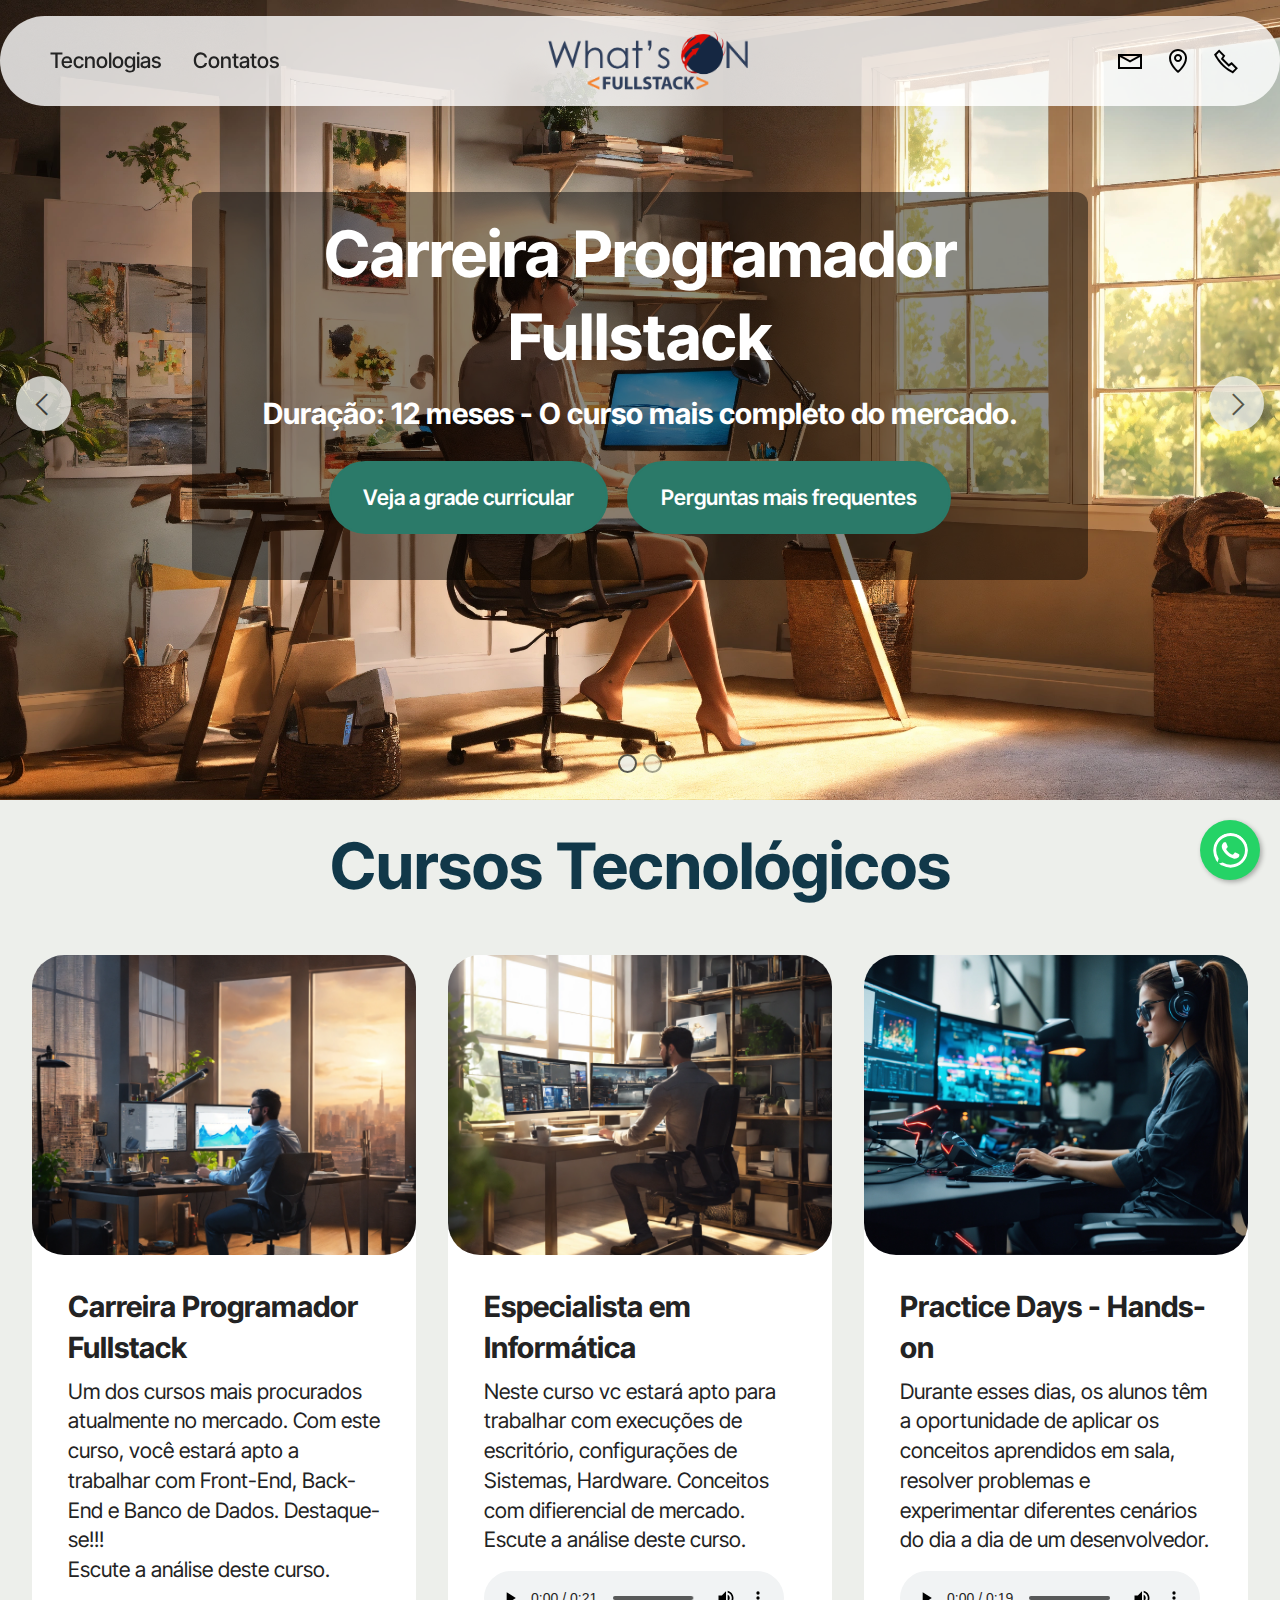
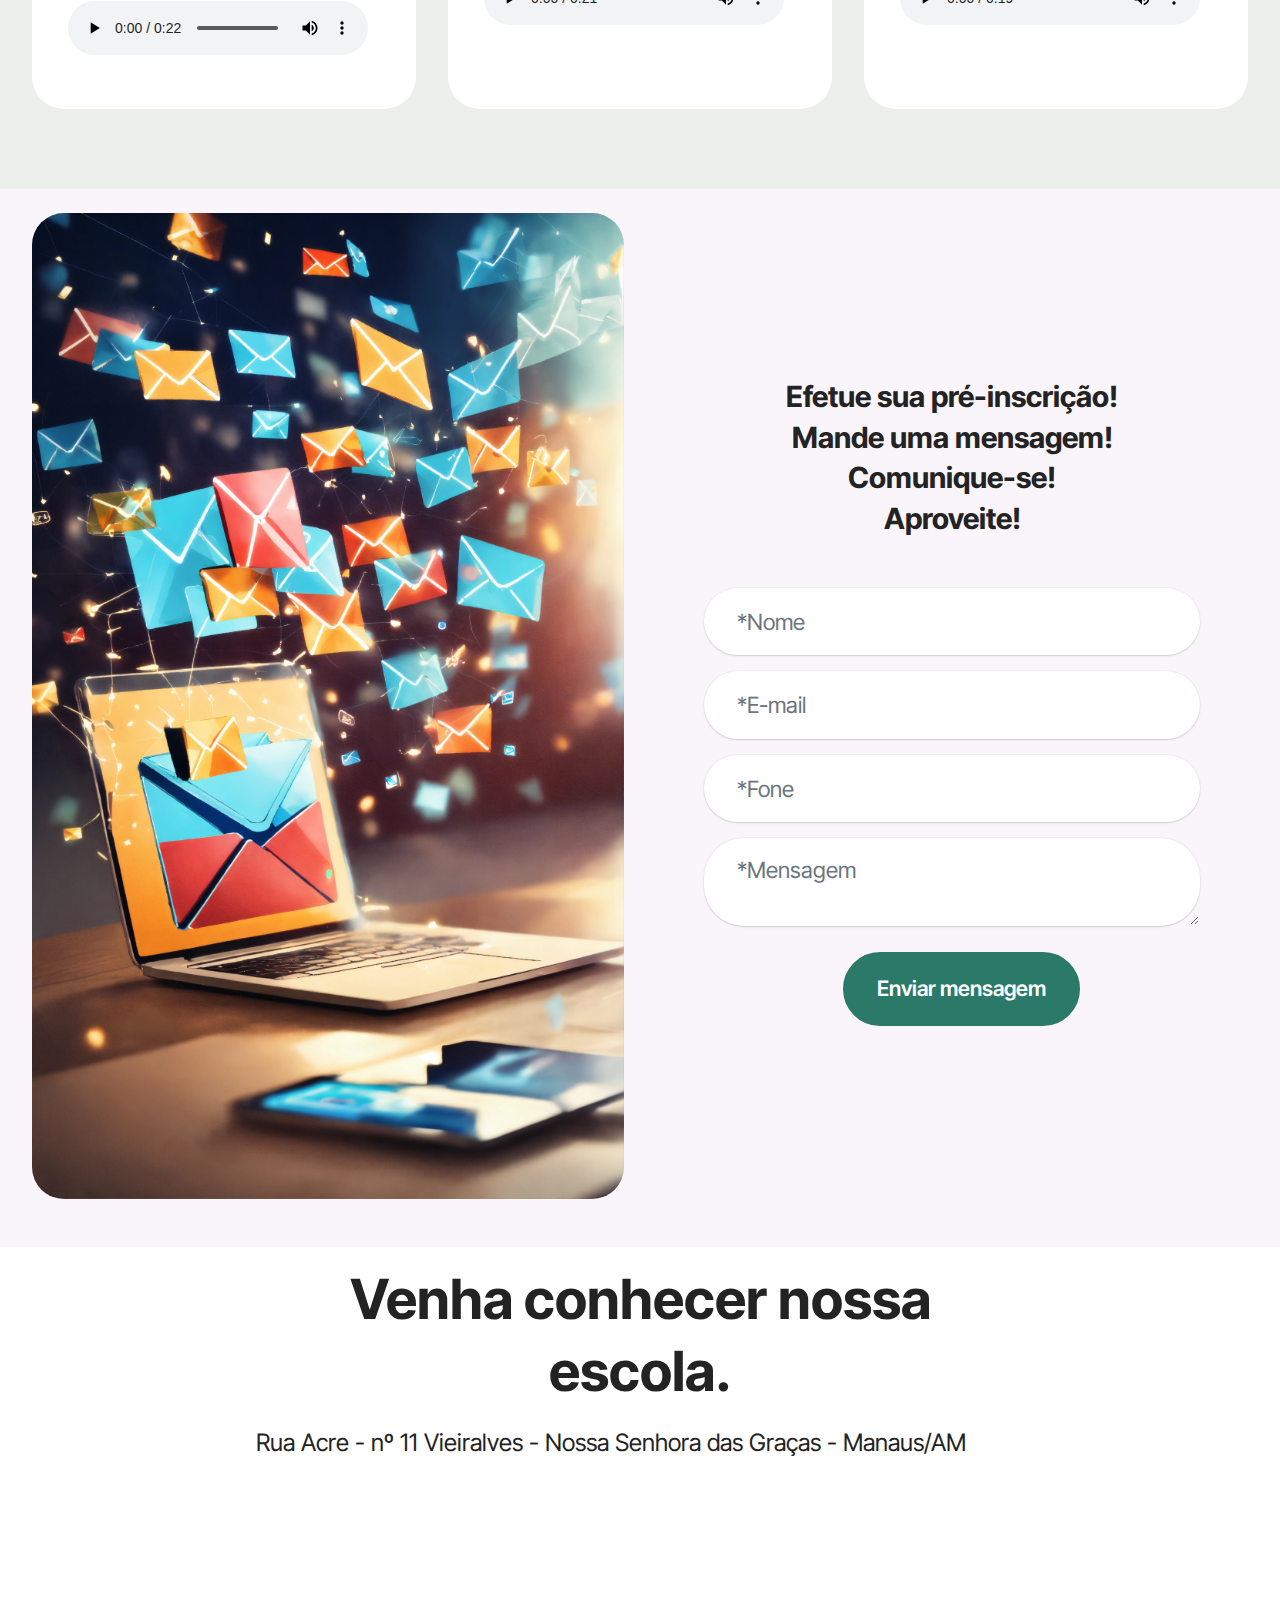
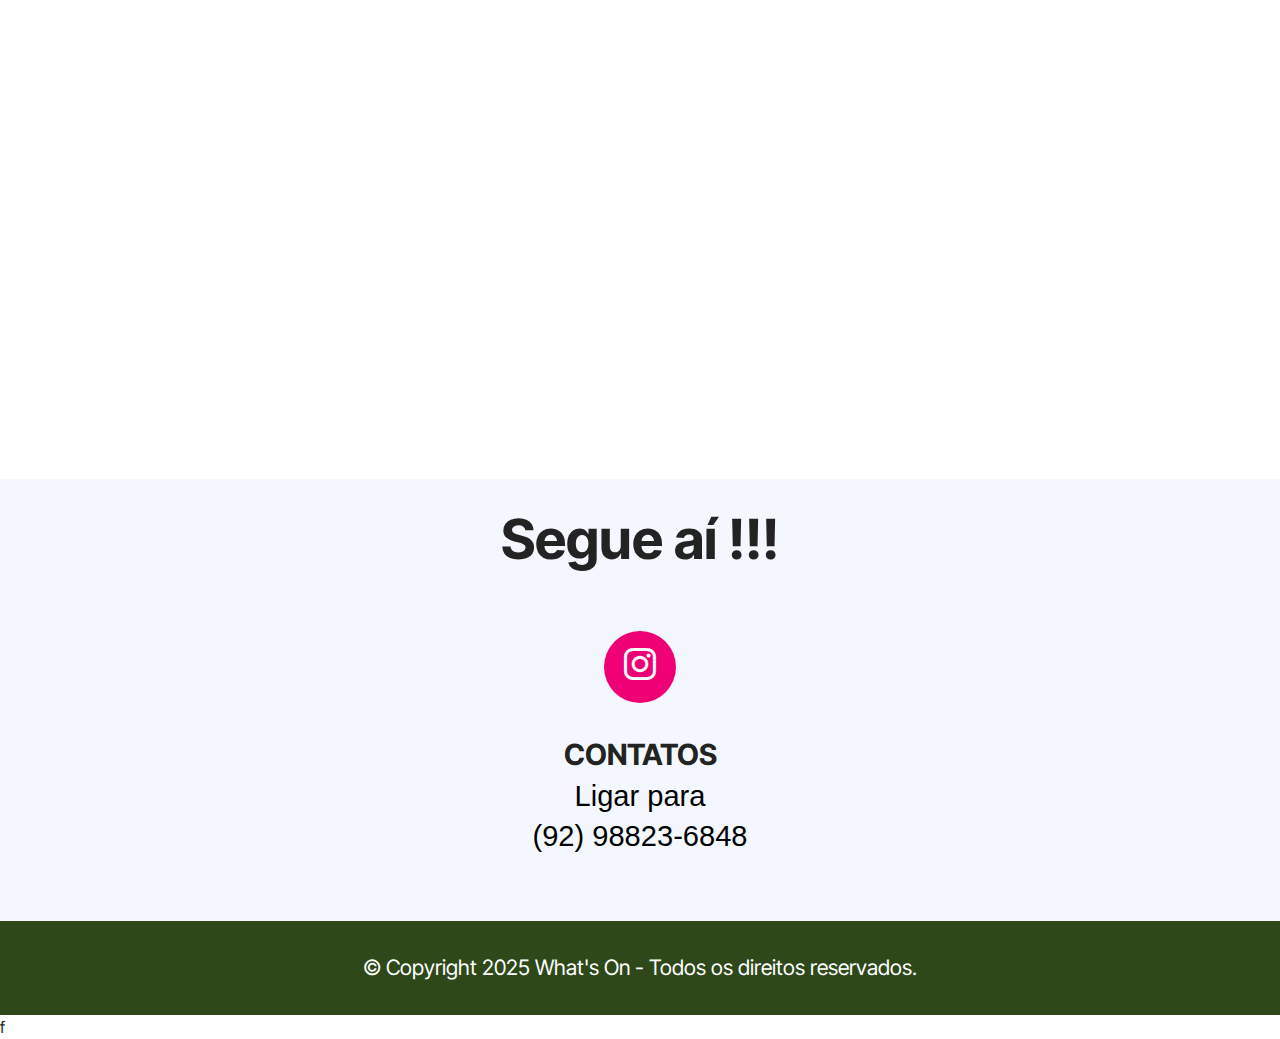
<file: index.html>
<!DOCTYPE html>
<html  lang="pt-BR">
<head>
  <meta charset="UTF-8">
  <meta http-equiv="X-UA-Compatible" content="IE=edge">
  <meta name="Nixon Marinho" content="What's On - Escola de Tecnologias">
  <meta name="viewport" content="width=device-width, initial-scale=1, minimum-scale=1">
  <link rel="shortcut icon" href="img/LogoWhatsOn.png" type="image/x-icon">
  <meta name="Tech, technology, fullstack, Tecnologias, Tecnologia, " content="">
  
  <title>What's On - Tecnologias</title>
  <link rel="stylesheet" href="assets/web/assets/mobirise-icons2/mobirise2.css">
  <link rel="stylesheet" href="assets/bootstrap/css/bootstrap.min.css">
  <link rel="stylesheet" href="assets/bootstrap/css/bootstrap-grid.min.css">
  <link rel="stylesheet" href="assets/bootstrap/css/bootstrap-reboot.min.css">
  <link rel="stylesheet" href="assets/animatecss/animate.css">
  <link rel="stylesheet" href="assets/dropdown/css/style.css">
  <link rel="stylesheet" href="assets/socicon/css/styles.css">
  <link rel="stylesheet" href="assets/theme/css/style.css">
  <link rel="preload" href="https://fonts.googleapis.com/css?family=Inter+Tight:100,200,300,400,500,600,700,800,900,100i,200i,300i,400i,500i,600i,700i,800i,900i&display=swap" as="style" onload="this.onload=null;this.rel='stylesheet'">
  <noscript><link rel="stylesheet" href="https://fonts.googleapis.com/css?family=Inter+Tight:100,200,300,400,500,600,700,800,900,100i,200i,300i,400i,500i,600i,700i,800i,900i&display=swap"></noscript>
  <link rel="preload" as="style" href="assets/mobirise/css/mbr-additional.css?v=x6iRiL"><link rel="stylesheet" href="assets/mobirise/css/mbr-additional.css?v=x6iRiL" type="text/css">

</head>
<body>
  
  <section data-bs-version="5.1" class="menu menu3 cid-uXh3ACN3d9" once="menu" id="menu03-1q">
	<nav class="navbar navbar-dropdown navbar-fixed-top navbar-expand-lg">
		<div class="container">
			<div class="navbar-brand">
				<span class="navbar-logo">
					<a href="#menu03-1q">
						<img src="img/logomarcaFullstack_Logomarca.png" alt="Whats'On" style="height: 4rem;">
					</a>
				</span>
				
			</div>
			<button class="navbar-toggler" type="button" data-toggle="collapse" data-bs-toggle="collapse" data-target="#navbarSupportedContent" data-bs-target="#navbarSupportedContent" aria-controls="navbarNavAltMarkup" aria-expanded="false" aria-label="Toggle navigation">
				<div class="hamburger">
					<span></span>
					<span></span>
					<span></span>
					<span></span>
				</div>
			</button>
			<div class="collapse navbar-collapse" id="navbarSupportedContent">
				<ul class="navbar-nav nav-dropdown nav-right" data-app-modern-menu="true">
					<li class="nav-item">
						<a class="nav-link link text-black show display-4" href="#cursos" aria-expanded="false">Tecnologias</a>
					</li>
                       <li class="nav-item">
                                <a class="nav-link link text-black display-4" href="#contatos">Contatos</a>
                            </li>
				</ul>
				<div class="icons-menu">
                    <a class="iconfont-wrapper" href="#mensagem">
                        <span class="p-2 mbr-iconfont mobi-mbri-letter mobi-mbri"></span>
					</a>
					<a class="iconfont-wrapper" href="#localizacao">
                        <span class="p-2 mbr-iconfont mobi-mbri-map-pin mobi-mbri"></span>
					</a>
                    <a class="iconfont-wrapper" href="#contatos">
                        <span class="p-2 mbr-iconfont mobi-mbri-phone mobi-mbri"></span>
                    </a
				</div>
			</div>
		</div>
	</nav>
</section>

<section data-bs-version="5.1" class="slider3 cid-uXh3TikwOc" id="slider03-1r">
    
    <div class="carousel slide" id="uXh5tlBqVQ" data-interval="3000" data-bs-interval="3000">
        <ol class="carousel-indicators">
            <li data-slide-to="0" data-bs-slide-to="0" class="active" data-target="#uXh5tlBqVQ" data-bs-target="#uXh5tlBqVQ"></li>
            <li data-slide-to="1" data-bs-slide-to="1" data-target="#uXh5tlBqVQ" data-bs-target="#uXh5tlBqVQ"></li>
        </ol>
        <div class="carousel-inner">
            <div class="carousel-item slider-image item active">
                <div class="item-wrapper">
                    <img class="d-block w-100" src="img/Mulher_Estudando.jpg" alt="What's On">
                    <div class="carousel-caption mbr-section-header">
                        <h5 class="mbr-section-subtitle mbr-fonts-style mb-3 display-3">
                            <strong>Carreira Programador Fullstack</strong>
                        </h5>
                        <p class="mbr-section-text mbr-fonts-style mb-3 display-5">
                            <strong>Duração: 12 meses - O curso mais completo do mercado.</strong>
                        </p>
                            <div class="mbr-section-btn mb-3">
                                <a class="btn btn-primary display-4" 
                                    href="docs/GradeCarreiraProgramador.pdf" 
                                    target="_blank">
                                    Veja a grade curricular
                                </a>
                                  <a class="btn btn-primary display-4" 
                                    href="docs/Perguntas mais frequentes - Carreira Programador.pdf" 
                                    target="_blank">
                                    Perguntas mais frequentes
                                </a>
                            </div>     
                    </div>
                </div>
            </div>
            <div class="carousel-item slider-image item">
                <div class="item-wrapper">
                    <img class="d-block w-100" src="img/EspecialistaInformatica.jpg" alt="Especialista em Informática">
                    
                    <div class="carousel-caption">
                        <h5 class="mbr-section-subtitle mbr-fonts-style mb-3 display-3">
                            <strong>Especialista em Informática</strong>
                        </h5>
                            <p class="mbr-section-text mbr-fonts-style mb-3 display-5">
                               <strong>Duração: 12 meses - Curso essencial para todas as áreas profissionais</strong>
                            </p>                        
                                <div class="mbr-section-btn mb-3">
                                        <a class="btn btn-primary display-4" 
                                            href="docs/GradeEspecialistaInformatica.pdf" 
                                            target="_blank">
                                            Veja a grade curricular
                                        </a>
                                          <a class="btn btn-primary display-4" 
                                            href="docs/Perguntas mais frequentes - Especialista em informática.pdf" 
                                            target="_blank">
                                            Perguntas mais frequentes
                                        </a>
                                </div>     
                    </div>
                </div>
            </div>
        <a class="carousel-control carousel-control-prev" role="button" data-slide="prev" data-bs-slide="prev" href="#uXh5tlBqVQ">
            <span class="mobi-mbri mobi-mbri-arrow-prev" aria-hidden="true"></span>
            <span class="sr-only visually-hidden">Previous</span>
        </a>
        <a class="carousel-control carousel-control-next" role="button" data-slide="next" data-bs-slide="next" href="#uXh5tlBqVQ">
            <span class="mobi-mbri mobi-mbri-arrow-next" aria-hidden="true"></span>
            <span class="sr-only visually-hidden">Next</span>
        </a>
    </div>
</section>

<!--? Cards dos cursos -->

<section data-bs-version="5.1" class="features4 start cid-uXh4K62tC4" id="features04-1s">

	<div id = "cursos"class="container">
		<div class="row justify-content-center">
			<div class="col-12 content-head">
				<div class="mbr-section-head mb-5">
					<h5 class="mbr-section-title mbr-fonts-style align-center mb-0 display-3">
						<strong>Cursos Tecnológicos</strong>
					</h5>
				</div>
			</div>
		</div>
		<div class="row">
			<div class="item features-image col-12 col-md-6 col-lg-4">
				<div class="item-wrapper">
					<div class="item-img">
						<img src="img/ProgramerFullStack.jpg" alt="What's On">
					</div>
					<div class="item-content">
						<h5 class="item-title mbr-fonts-style display-5">
							<strong>Carreira Programador Fullstack</strong>
						</h5>
						<p class="mbr-text mbr-fonts-style display-7">
							Um dos cursos mais procurados atualmente no mercado. Com este curso, 
                            você estará apto a trabalhar com Front-End, Back-End e Banco de Dados.
                            Destaque-se!!!<br>Escute a análise deste curso.
						</p>
                           <p>
                                <audio controls>
                                    <source src="docs/CarreiraFullstack.wav" type="audio/mpeg">
                                    Seu navegador não suporta áudio.
                                </audio>
                            </p>
						<!-- <div class="mbr-section-btn item-footer">
						<a href="" class="btn item-btn btn-primary display-7">Learn More</a>
					</div> -->
					</div>
				</div>
			</div>
            
			<div class="item features-image col-12 col-md-6 col-lg-4">
				<div class="item-wrapper">
					<div class="item-img">
						<img src="img/EspecialistaInformaticas.jpg" alt="What's On">
					</div>
					<div class="item-content">
						<h5 class="item-title mbr-fonts-style display-5">
							<strong>Especialista em Informática</strong>
						</h5>
						<p class="mbr-text mbr-fonts-style display-7">
							Neste curso vc estará apto para trabalhar com execuções de escritório, 
                            configurações de Sistemas, Hardware. Conceitos com difierencial de mercado.<br> 
                            Escute a análise deste curso.
						</p>
                         <p>
                                <audio controls>
                                    <source src="docs/EspecialistaInformatica.wav" type="audio/mpeg">
                                    Seu navegador não suporta áudio.
                                </audio>
                        </p>
						<!-- <div class="mbr-section-btn item-footer">
							<a href="" class="btn item-btn btn-primary display-7">Learn More</a>
						</div> -->
					</div>
				</div>
			</div>
			<div class="item features-image col-12 col-md-6 col-lg-4">
				<div class="item-wrapper">
					<div class="item-img">
						<img src="img/pratica.jpg" alt="What's On">
					</div>
					<div class="item-content">
						<h5 class="item-title mbr-fonts-style display-5">
							<strong>Practice Days - Hands-on</strong>
						</h5>
						<p class="mbr-text mbr-fonts-style display-7">
							Durante esses dias, os alunos têm a oportunidade de aplicar os conceitos
                            aprendidos em sala, resolver problemas e experimentar diferentes cenários 
                            do dia a dia de um desenvolvedor.<br>
						</p>
                         <p>
                                <audio controls>
                                    <source src="docs/PraticeDays.wav" type="audio/mpeg">
                                    Seu navegador não suporta áudio.
                                </audio>
                        </p>
						<!-- <div class="mbr-section-btn item-footer">
							<a href="" class="btn item-btn btn-primary display-7">Learn More</a>
						</div> -->
					</div>
				</div>
			</div>
		</div>
	</div>


</section>

<section data-bs-version="5.1" class="form03 cid-uXh51RUfVL" id="form03-1u">
 
    <div id = "mensagem" class="container">
        <div class="row justify-content-center">
            <div class="col-12 col-lg item-wrapper">
                <div class="mbr-section-head mb-5">
                    <h3 class="mbr-section-title mbr-fonts-style align-center mb-0 display-5">
                        <strong>
                            Efetue sua pré-inscrição!<br>
                            Mande uma mensagem!<br>
                            Comunique-se!<br> 
                            Aproveite!
                        </strong>
                    </h3>
                </div>
                <div class="col-lg-12 mx-auto mbr-form" 
                data-form-type="formoid">

                <form action="https://mobirise.eu/" 
                        method="POST" 
                        class="mbr-form form-with-styler" 
                        data-form-title="Form Name"
                        id="contactForm">
                        
                        <input type="hidden" 
                            name="email" 
                            data-form-email="true" 
                            value="kiH106CXdNjyZXcZwtpoBQGlDHsdikR7TmBiIUKdArxlo/e0WEfyb0j+w/iECu9pIt32F4pGejGntfeuNcheWDthnQWMP3S+sy7sE5gIl0HEFRUw3cmRv9uQf13fIm7d">
                            
                        <div class="row">
                            <div hidden data-form-alert class="alert alert-success col-12">
                                Obrigado! Entrarei em contato em breve.
                            </div>
                            <div hidden data-form-alert-danger class="alert alert-danger col-12">
                                Poxa, ocorreu algum problema!
                            </div>
                        </div>
                        
                        <div class="dragArea row">
                            <div class="col-12 form-group mb-3" data-for="name">
                                <input required 
                                    type="text" 
                                    name="name" 
                                    placeholder="*Nome" 
                                    data-form-field="name" 
                                    class="form-control" 
                                    id="name-form03-1u">
                            </div>
                            
                            <div class="col-md col-sm-12 form-group mb-3" data-for="email">
                                <input required 
                                    type="email" 
                                    name="email" 
                                    placeholder="*E-mail" 
                                    data-form-field="email" 
                                    class="form-control" 
                                    id="email-form03-1u"
                                    pattern="[a-z0-9._%+\-]+@[a-z0-9.-]+\.[a-z]{2,}$"
                                    title="Digite um e-mail válido (ex: exemplo@email.com)">
                            </div>
                            
                            <div class="col-12 form-group mb-3" data-for="phone">
                                <input required 
                                    type="tel" 
                                    name="phone" 
                                    placeholder="*Fone" 
                                    data-form-field="phone" 
                                    class="form-control" 
                                    id="phone-form03-1u"
                                    pattern="\(?\d{2}\)?\s?\d{4,5}-?\d{4}"
                                    title="Digite um telefone válido (ex: (99) 99999-9999)">
                            </div>
                            
                            <div class="col-12 form-group mb-3" data-for="textarea">
                                <textarea required 
                                        name="textarea" 
                                        placeholder="*Mensagem" 
                                        data-form-field="textarea" 
                                        class="form-control" 
                                        id="textarea-form03-1u"></textarea>
                            </div>
                            
                            <div class="col-lg-12 col-md-12 col-sm-12 align-center mbr-section-btn">
                                <button type="submit" class="btn btn-primary display-7">
                                    Enviar mensagem
                                </button>
                            </div>
                        </div>
                    </form>

                    <script>
                    document.getElementById("contactForm").addEventListener("submit", function(event) {
                        const emailInput = document.getElementById("email-form03-1u");
                        const emailValue = emailInput.value.trim();
                        const emailPattern = /^[^\s@]+@[^\s@]+\.[^\s@]+$/;

                        if (!emailPattern.test(emailValue)) {
                            event.preventDefault();
                            alert("Por favor, insira um e-mail válido.");
                            emailInput.focus();
                        }
                    });
                    </script>
                </div>
            </div>
            <div class="col-12 col-lg-6 image-wrapper">
                <div class="image-wrapper">
                    <img class="w-100" src="img/mensagemOK.jpg" alt="What's On">
                </div>
            </div>

        </div>
    </div>
</section>

<section data-bs-version="5.1" class="map1 cid-uXh5afjdhe" id="map01-1v">
	<div id = "localizacao" class="container">
		<div class="row justify-content-center">
			<div class="col-12 content-head">
				<div class="mbr-section-head mb-5">
					<h3 class="mbr-section-title mbr-fonts-style align-center mb-0 display-2">
						<strong>Venha conhecer nossa escola.</strong>
                    </h3>
					<br><h4>Rua Acre - nº 11 Vieiralves - Nossa Senhora das Graças - Manaus/AM  
                    </h4>
				</div>
			</div>
		</div>
		<div class="google-map"><iframe src="https://www.google.com/maps/embed?pb=!1m18!1m12!1m3!1d3983.9620137251686!2d-60.02634978868072!3d-3.1047462403062096!2m3!1f0!2f0!3f0!3m2!1i1024!2i768!4f13.1!3m3!1m2!1s0x926c05f10c9aa863%3A0x9dad35658a40ddc9!2sWhat%E2%80%99s%20on%20english%20school!5e0!3m2!1spt-BR!2sbr!4v1758567922195!5m2!1spt-BR!2sbr" width="600" height="450" style="border:0;" allowfullscreen="" loading="lazy" referrerpolicy="no-referrer-when-downgrade"></iframe></div>
	</div>
</section>

<section data-bs-version="5.1" class="social4 cid-uXztPUpjY6" id="social04-20">
    <div id = "contatos" class="container">
        <div class="media-container-row">
            <div class="col-12">
                <h3 class="mbr-section-title align-center mb-5 mbr-fonts-style display-2">
                    <strong>Segue aí !!!</strong>
                </h3>
                <div class="social-list align-center">
                    <a class="iconfont-wrapper bg-instagram m-2" href="https://www.instagram.com/whatsonenglishschool?utm_source=ig_web_button_share_sheet&igsh=YnF1YWNwd2NpbXhj" target="_blank">
                        <span class="socicon-instagram socicon"></span>
                    </a>
                    <br><br>
                    <h3 class="mbr-section-title align-center mb-5 mbr-fonts-style display-5">
                       <strong>CONTATOS</strong><br>
                       <a href="tel:+55928823-6848" target="_blank" class="telefone">Ligar para<br>(92) 98823-6848</a>             
                    </h3> 
                    <!-- <a class="iconfont-wrapper bg-facebook m-2 " target="_blank" href="https://mobiri.se">
                        <span class="socicon-facebook socicon"></span>
                    </a> -->
                    <!-- <a class="iconfont-wrapper bg-twitter m-2" href="https://mobiri.se" target="_blank">
                        <span class="socicon-twitter socicon"></span>
                    </a> -->
                    <!-- <a class="iconfont-wrapper bg-tiktok m-2" href="https://mobiri.se" target="_blank">
                        <span class="socicon-tiktok socicon"></span>
                    </a> -->
               </div>
            </div>
        </div>
    </div>
</section>

<section data-bs-version="5.1" class="footer4 cid-uXh5kSJXuK" once="footers" id="footer04-1w">

    <div class="container">
        <div class="media-container-row align-center mbr-white">
            <div class="col-12">
                <p class="mbr-text mb-0 mbr-fonts-style display-7">
                    © Copyright 2025 What's On - Todos os direitos reservados.
                </p>
            </div>
        </div>
    </div>
</section>

<script src="assets/bootstrap/js/bootstrap.bundle.min.js"></script>  
<script src="assets/smoothscroll/smooth-scroll.js"></script>  
<script src="assets/ytplayer/index.js"></script>  
<script src="assets/dropdown/js/navbar-dropdown.js"></script>  f
<script src="assets/theme/js/script.js"></script>  
<script src="assets/formoid/formoid.min.js"></script>  
  
  <!-- <input name="animation" type="hidden"> -->
    
    <a href="https://api.whatsapp.com/send?phone=5592988236848&text=Ol%C3%A1%2C%20tenho%20interesse." target="_blank" class="whatsapp-float">
        <img src="img/whatsapp.svg" alt="WhatsApp" />
    </a>

  </body>
</html>
</file>
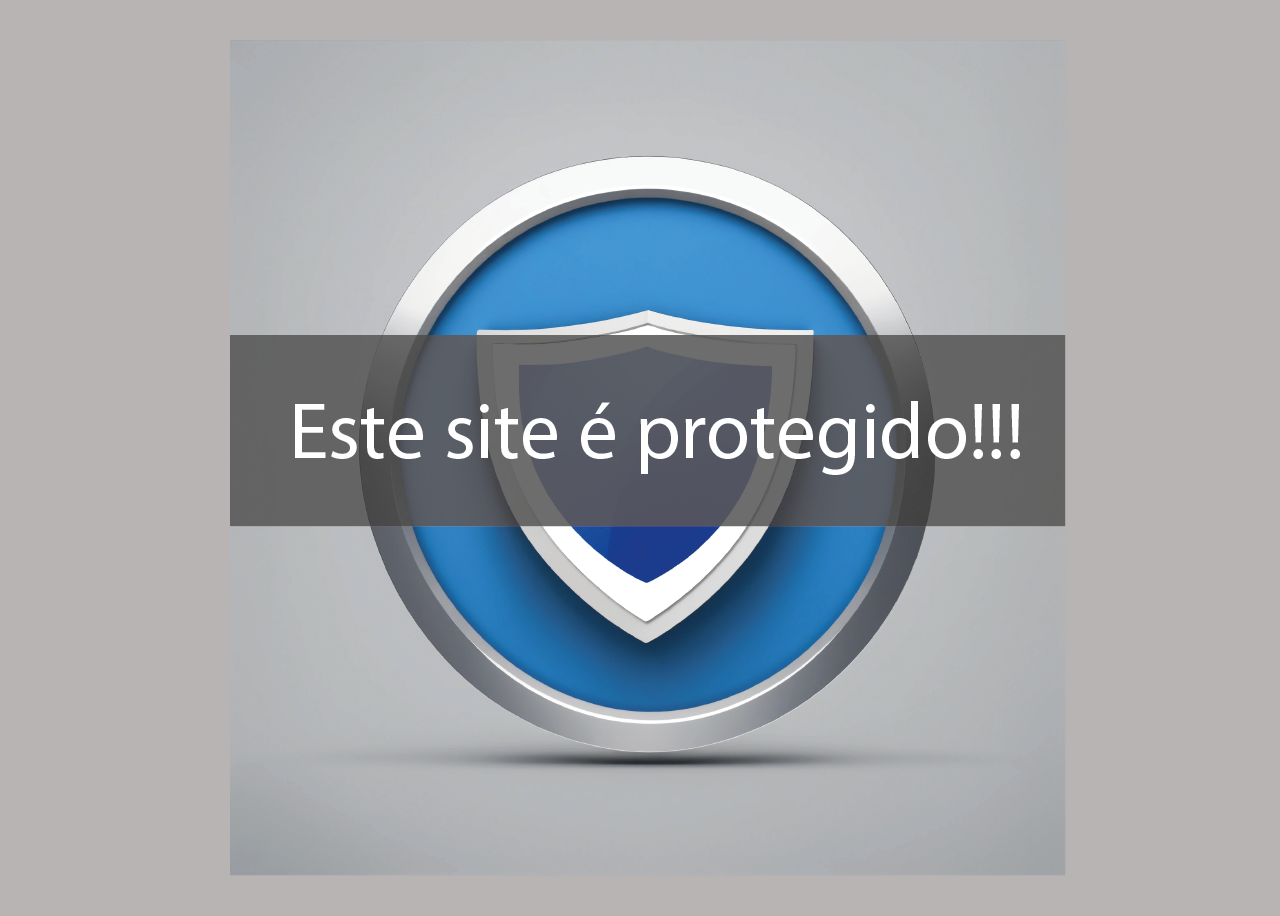
<file: assets/index.html>
<!DOCTYPE html>
<html  >
<head>
  <meta charset="UTF-8">
  <meta http-equiv="X-UA-Compatible" content="IE=edge">
  <meta name="Nixon Marinho" content="">
  <meta name="viewport" content="width=device-width, initial-scale=1, minimum-scale=1">
  <link rel="shortcut icon" href="/img/LogoWhatsOn.png" type="image/x-icon">
   <title>What's On</title>
   <style>
        #imagem, body {
            top: 0;
            display: flex;
            justify-content: center;
            align-items: center;
            height: 100vh;
            width: 100vw;
            background-color: #b9b4b4;
            background-size: cover;
        }
      
   </style>
  <body>
       <div id="imagem" class="container">
          <img src="protegido.png" alt="">
       </div>
  </body>
</html>
</file>
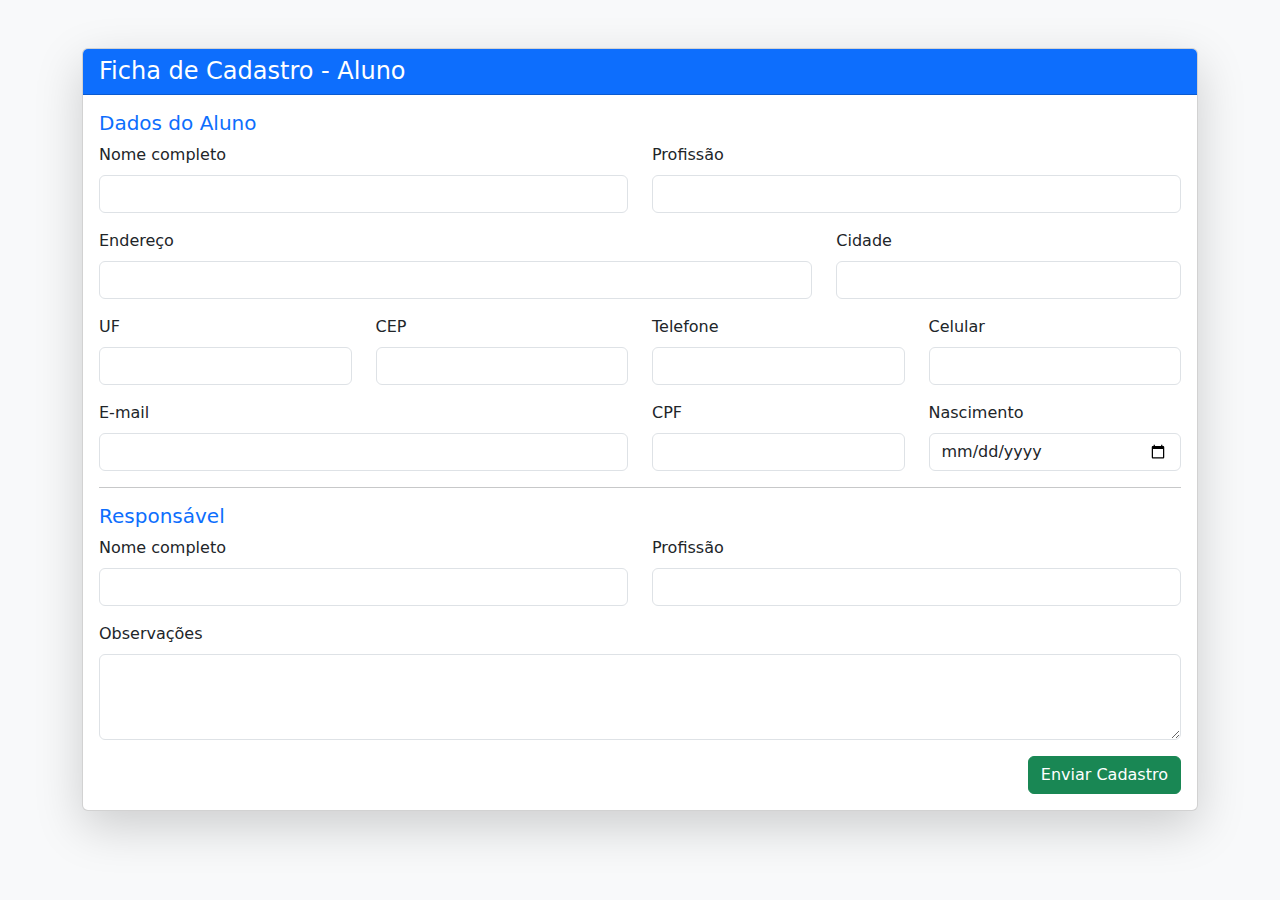
<file: html/formContrato.html>
<!DOCTYPE html>
<html lang="pt-br">
<head>
  <meta charset="UTF-8">
  <title>Ficha de Cadastro - Aluno</title>
  <link href="https://cdn.jsdelivr.net/npm/bootstrap@5.3.0/dist/css/bootstrap.min.css" rel="stylesheet">
</head>
<body class="bg-light">

  <div class="container mt-5">
    <div class="card shadow-lg">
      <div class="card-header bg-primary text-white">
        <h4 class="mb-0">Ficha de Cadastro - Aluno</h4>
      </div>
      <div class="card-body">

        <form id="cadastroForm">
          <h5 class="text-primary">Dados do Aluno</h5>
          <div class="row mb-3">
            <div class="col-md-6">
              <label class="form-label">Nome completo</label>
              <input type="text" id="nome_aluno" class="form-control" required>
            </div>
            <div class="col-md-6">
              <label class="form-label">Profissão</label>
              <input type="text" id="profissao_aluno" class="form-control">
            </div>
          </div>

          <div class="row mb-3">
            <div class="col-md-8">
              <label class="form-label">Endereço</label>
              <input type="text" id="endereco_aluno" class="form-control">
            </div>
            <div class="col-md-4">
              <label class="form-label">Cidade</label>
              <input type="text" id="cidade_aluno" class="form-control">
            </div>
          </div>

          <div class="row mb-3">
            <div class="col-md-3">
              <label class="form-label">UF</label>
              <input type="text" id="uf_aluno" maxlength="2" class="form-control">
            </div>
            <div class="col-md-3">
              <label class="form-label">CEP</label>
              <input type="text" id="cep_aluno" class="form-control">
            </div>
            <div class="col-md-3">
              <label class="form-label">Telefone</label>
              <input type="text" id="fone_aluno" class="form-control">
            </div>
            <div class="col-md-3">
              <label class="form-label">Celular</label>
              <input type="text" id="cel_aluno" class="form-control">
            </div>
          </div>

          <div class="row mb-3">
            <div class="col-md-6">
              <label class="form-label">E-mail</label>
              <input type="email" id="email_aluno" class="form-control">
            </div>
            <div class="col-md-3">
              <label class="form-label">CPF</label>
              <input type="text" id="cpf_aluno" class="form-control">
            </div>
            <div class="col-md-3">
              <label class="form-label">Nascimento</label>
              <input type="date" id="nasc_aluno" class="form-control">
            </div>
          </div>

          <hr>
          <h5 class="text-primary">Responsável</h5>
          <div class="row mb-3">
            <div class="col-md-6">
              <label class="form-label">Nome completo</label>
              <input type="text" id="nome_resp" class="form-control">
            </div>
            <div class="col-md-6">
              <label class="form-label">Profissão</label>
              <input type="text" id="profissao_resp" class="form-control">
            </div>
          </div>

          <div class="mb-3">
            <label class="form-label">Observações</label>
            <textarea id="obs" rows="3" class="form-control"></textarea>
          </div>

          <div class="text-end">
            <button type="submit" class="btn btn-success">Enviar Cadastro</button>
          </div>
        </form>

      </div>
    </div>
  </div>

  <script>
    document.getElementById("cadastroForm").addEventListener("submit", function(event) {
      event.preventDefault();

      const nome = document.getElementById("nome_aluno").value.trim();
      if (!nome) {
        alert("Por favor, preencha o nome do aluno.");
        return;
      }

      const dados = {
        nome_aluno: nome,
        profissao_aluno: document.getElementById("profissao_aluno").value,
        endereco_aluno: document.getElementById("endereco_aluno").value,
        cidade_aluno: document.getElementById("cidade_aluno").value,
        uf_aluno: document.getElementById("uf_aluno").value,
        cep_aluno: document.getElementById("cep_aluno").value,
        fone_aluno: document.getElementById("fone_aluno").value,
        cel_aluno: document.getElementById("cel_aluno").value,
        email_aluno: document.getElementById("email_aluno").value,
        cpf_aluno: document.getElementById("cpf_aluno").value,
        nasc_aluno: document.getElementById("nasc_aluno").value,
        nome_resp: document.getElementById("nome_resp").value,
        profissao_resp: document.getElementById("profissao_resp").value,
        obs: document.getElementById("obs").value
      };

      // Salva no localStorage
      try {
        localStorage.setItem(`cadastro_${nome}`, JSON.stringify(dados));
        window.location.href = `resultado.html?status=ok&nome=${encodeURIComponent(nome)}`;
      } catch (e) {
        window.location.href = `resultado.html?status=erro`;
      }
    });
  </script>

</body>
</html>
</file>
<file: assets/web/assets/mobirise-icons2/mobirise2.css>
@font-face {
  font-family: 'Moririse2';
  font-display: swap;
  src:  url('mobirise2.eot?f2bix4');
  src:  url('mobirise2.eot?f2bix4#iefix') format('embedded-opentype'),
    url('mobirise2.ttf?f2bix4') format('truetype'),
    url('mobirise2.woff?f2bix4') format('woff'),
    url('mobirise2.svg?f2bix4#mobirise2') format('svg');
  font-weight: normal;
  font-style: normal;
}

[class^="mobi-"], [class*=" mobi-"] {
  /* use !important to prevent issues with browser extensions that change fonts */
  font-family: 'Moririse2' !important;
  speak: none;
  font-style: normal;
  font-weight: normal;
  font-variant: normal;
  text-transform: none;
  line-height: 1;

  /* Better Font Rendering =========== */
  -webkit-font-smoothing: antialiased;
  -moz-osx-font-smoothing: grayscale;
}

.mobi-mbri-add-submenu:before {
  content: "\e900";
}
.mobi-mbri-alert:before {
  content: "\e901";
}
.mobi-mbri-align-center:before {
  content: "\e902";
}
.mobi-mbri-align-justify:before {
  content: "\e903";
}
.mobi-mbri-align-left:before {
  content: "\e904";
}
.mobi-mbri-align-right:before {
  content: "\e905";
}
.mobi-mbri-android:before {
  content: "\e906";
}
.mobi-mbri-apple:before {
  content: "\e907";
}
.mobi-mbri-arrow-down:before {
  content: "\e908";
}
.mobi-mbri-arrow-next:before {
  content: "\e909";
}
.mobi-mbri-arrow-prev:before {
  content: "\e90a";
}
.mobi-mbri-arrow-up:before {
  content: "\e90b";
}
.mobi-mbri-bold:before {
  content: "\e90c";
}
.mobi-mbri-bookmark:before {
  content: "\e90d";
}
.mobi-mbri-bootstrap:before {
  content: "\e90e";
}
.mobi-mbri-briefcase:before {
  content: "\e90f";
}
.mobi-mbri-browse:before {
  content: "\e910";
}
.mobi-mbri-bulleted-list:before {
  content: "\e911";
}
.mobi-mbri-calendar:before {
  content: "\e912";
}
.mobi-mbri-camera:before {
  content: "\e913";
}
.mobi-mbri-cart-add:before {
  content: "\e914";
}
.mobi-mbri-cart-full:before {
  content: "\e915";
}
.mobi-mbri-cash:before {
  content: "\e916";
}
.mobi-mbri-change-style:before {
  content: "\e917";
}
.mobi-mbri-chat:before {
  content: "\e918";
}
.mobi-mbri-clock:before {
  content: "\e919";
}
.mobi-mbri-close:before {
  content: "\e91a";
}
.mobi-mbri-cloud:before {
  content: "\e91b";
}
.mobi-mbri-code:before {
  content: "\e91c";
}
.mobi-mbri-contact-form:before {
  content: "\e91d";
}
.mobi-mbri-credit-card:before {
  content: "\e91e";
}
.mobi-mbri-cursor-click:before {
  content: "\e91f";
}
.mobi-mbri-cust-feedback:before {
  content: "\e920";
}
.mobi-mbri-database:before {
  content: "\e921";
}
.mobi-mbri-delivery:before {
  content: "\e922";
}
.mobi-mbri-desktop:before {
  content: "\e923";
}
.mobi-mbri-devices:before {
  content: "\e924";
}
.mobi-mbri-down:before {
  content: "\e925";
}
.mobi-mbri-download-2:before {
  content: "\e926";
}
.mobi-mbri-download:before {
  content: "\e927";
}
.mobi-mbri-drag-n-drop-2:before {
  content: "\e928";
}
.mobi-mbri-drag-n-drop:before {
  content: "\e929";
}
.mobi-mbri-edit-2:before {
  content: "\e92a";
}
.mobi-mbri-edit:before {
  content: "\e92b";
}
.mobi-mbri-error:before {
  content: "\e92c";
}
.mobi-mbri-extension:before {
  content: "\e92d";
}
.mobi-mbri-features:before {
  content: "\e92e";
}
.mobi-mbri-file:before {
  content: "\e92f";
}
.mobi-mbri-flag:before {
  content: "\e930";
}
.mobi-mbri-folder:before {
  content: "\e931";
}
.mobi-mbri-gift:before {
  content: "\e932";
}
.mobi-mbri-github:before {
  content: "\e933";
}
.mobi-mbri-globe-2:before {
  content: "\e934";
}
.mobi-mbri-globe:before {
  content: "\e935";
}
.mobi-mbri-growing-chart:before {
  content: "\e936";
}
.mobi-mbri-hearth:before {
  content: "\e937";
}
.mobi-mbri-help:before {
  content: "\e938";
}
.mobi-mbri-home:before {
  content: "\e939";
}
.mobi-mbri-hot-cup:before {
  content: "\e93a";
}
.mobi-mbri-idea:before {
  content: "\e93b";
}
.mobi-mbri-image-gallery:before {
  content: "\e93c";
}
.mobi-mbri-image-slider:before {
  content: "\e93d";
}
.mobi-mbri-info:before {
  content: "\e93e";
}
.mobi-mbri-italic:before {
  content: "\e93f";
}
.mobi-mbri-key:before {
  content: "\e940";
}
.mobi-mbri-laptop:before {
  content: "\e941";
}
.mobi-mbri-layers:before {
  content: "\e942";
}
.mobi-mbri-left-right:before {
  content: "\e943";
}
.mobi-mbri-left:before {
  content: "\e944";
}
.mobi-mbri-letter:before {
  content: "\e945";
}
.mobi-mbri-like:before {
  content: "\e946";
}
.mobi-mbri-link:before {
  content: "\e947";
}
.mobi-mbri-lock:before {
  content: "\e948";
}
.mobi-mbri-login:before {
  content: "\e949";
}
.mobi-mbri-logout:before {
  content: "\e94a";
}
.mobi-mbri-magic-stick:before {
  content: "\e94b";
}
.mobi-mbri-map-pin:before {
  content: "\e94c";
}
.mobi-mbri-menu:before {
  content: "\e94d";
}
.mobi-mbri-mobile-2:before {
  content: "\e94e";
}
.mobi-mbri-mobile-horizontal:before {
  content: "\e94f";
}
.mobi-mbri-mobile:before {
  content: "\e950";
}
.mobi-mbri-mobirise:before {
  content: "\e951";
}
.mobi-mbri-more-horizontal:before {
  content: "\e952";
}
.mobi-mbri-more-vertical:before {
  content: "\e953";
}
.mobi-mbri-music:before {
  content: "\e954";
}
.mobi-mbri-new-file:before {
  content: "\e955";
}
.mobi-mbri-numbered-list:before {
  content: "\e956";
}
.mobi-mbri-opened-folder:before {
  content: "\e957";
}
.mobi-mbri-pages:before {
  content: "\e958";
}
.mobi-mbri-paper-plane:before {
  content: "\e959";
}
.mobi-mbri-paperclip:before {
  content: "\e95a";
}
.mobi-mbri-phone:before {
  content: "\e95b";
}
.mobi-mbri-photo:before {
  content: "\e95c";
}
.mobi-mbri-photos:before {
  content: "\e95d";
}
.mobi-mbri-pin:before {
  content: "\e95e";
}
.mobi-mbri-play:before {
  content: "\e95f";
}
.mobi-mbri-plus:before {
  content: "\e960";
}
.mobi-mbri-preview:before {
  content: "\e961";
}
.mobi-mbri-print:before {
  content: "\e962";
}
.mobi-mbri-protect:before {
  content: "\e963";
}
.mobi-mbri-question:before {
  content: "\e964";
}
.mobi-mbri-quote-left:before {
  content: "\e965";
}
.mobi-mbri-quote-right:before {
  content: "\e966";
}
.mobi-mbri-redo:before {
  content: "\e967";
}
.mobi-mbri-refresh:before {
  content: "\e968";
}
.mobi-mbri-responsive-2:before {
  content: "\e969";
}
.mobi-mbri-responsive:before {
  content: "\e96a";
}
.mobi-mbri-right:before {
  content: "\e96b";
}
.mobi-mbri-rocket:before {
  content: "\e96c";
}
.mobi-mbri-sad-face:before {
  content: "\e96d";
}
.mobi-mbri-sale:before {
  content: "\e96e";
}
.mobi-mbri-save:before {
  content: "\e96f";
}
.mobi-mbri-search:before {
  content: "\e970";
}
.mobi-mbri-setting-2:before {
  content: "\e971";
}
.mobi-mbri-setting-3:before {
  content: "\e972";
}
.mobi-mbri-setting:before {
  content: "\e973";
}
.mobi-mbri-share:before {
  content: "\e974";
}
.mobi-mbri-shopping-bag:before {
  content: "\e975";
}
.mobi-mbri-shopping-basket:before {
  content: "\e976";
}
.mobi-mbri-shopping-cart:before {
  content: "\e977";
}
.mobi-mbri-sites:before {
  content: "\e978";
}
.mobi-mbri-smile-face:before {
  content: "\e979";
}
.mobi-mbri-speed:before {
  content: "\e97a";
}
.mobi-mbri-star:before {
  content: "\e97b";
}
.mobi-mbri-success:before {
  content: "\e97c";
}
.mobi-mbri-sun:before {
  content: "\e97d";
}
.mobi-mbri-sun2:before {
  content: "\e97e";
}
.mobi-mbri-tablet-vertical:before {
  content: "\e97f";
}
.mobi-mbri-tablet:before {
  content: "\e980";
}
.mobi-mbri-target:before {
  content: "\e981";
}
.mobi-mbri-timer:before {
  content: "\e982";
}
.mobi-mbri-to-ftp:before {
  content: "\e983";
}
.mobi-mbri-to-local-drive:before {
  content: "\e984";
}
.mobi-mbri-touch-swipe:before {
  content: "\e985";
}
.mobi-mbri-touch:before {
  content: "\e986";
}
.mobi-mbri-trash:before {
  content: "\e987";
}
.mobi-mbri-underline:before {
  content: "\e988";
}
.mobi-mbri-undo:before {
  content: "\e989";
}
.mobi-mbri-unlink:before {
  content: "\e98a";
}
.mobi-mbri-unlock:before {
  content: "\e98b";
}
.mobi-mbri-up-down:before {
  content: "\e98c";
}
.mobi-mbri-up:before {
  content: "\e98d";
}
.mobi-mbri-update:before {
  content: "\e98e";
}
.mobi-mbri-upload-2:before {
  content: "\e98f";
}
.mobi-mbri-upload:before {
  content: "\e990";
}
.mobi-mbri-user-2:before {
  content: "\e991";
}
.mobi-mbri-user:before {
  content: "\e992";
}
.mobi-mbri-users:before {
  content: "\e993";
}
.mobi-mbri-video-play:before {
  content: "\e994";
}
.mobi-mbri-video:before {
  content: "\e995";
}
.mobi-mbri-watch:before {
  content: "\e996";
}
.mobi-mbri-website-theme-2:before {
  content: "\e997";
}
.mobi-mbri-website-theme:before {
  content: "\e998";
}
.mobi-mbri-wifi:before {
  content: "\e999";
}
.mobi-mbri-windows:before {
  content: "\e99a";
}
.mobi-mbri-zoom-in:before {
  content: "\e99b";
}
.mobi-mbri-zoom-out:before {
  content: "\e99c";
}
</file>
<file: assets/dropdown/css/style.css>
.navbar-dropdown {
  left: 0;
  padding: 0;
  position: absolute;
  right: 0;
  top: 0;
  transition: all 0.45s ease;
  z-index: 1030;
  background: #282828; }
  .navbar-dropdown .navbar-logo {
    margin-right: 0.8rem;
    transition: margin 0.3s ease-in-out;
    vertical-align: middle; }
    .navbar-dropdown .navbar-logo img {
      height: 3.125rem;
      transition: all 0.3s ease-in-out; }
    .navbar-dropdown .navbar-logo.mbr-iconfont {
      font-size: 3.125rem;
      line-height: 3.125rem; }
  .navbar-dropdown .navbar-caption {
    font-weight: 700;
    white-space: normal;
    vertical-align: -4px;
    line-height: 3.125rem !important; }
    .navbar-dropdown .navbar-caption, .navbar-dropdown .navbar-caption:hover {
      color: inherit;
      text-decoration: none; }
  .navbar-dropdown .mbr-iconfont + .navbar-caption {
    vertical-align: -1px; }
  .navbar-dropdown.navbar-fixed-top {
    position: fixed; }
  .navbar-dropdown .navbar-brand span {
    vertical-align: -4px; }
  .navbar-dropdown.bg-color.transparent {
    background: none; }
  .navbar-dropdown.navbar-short .navbar-brand {
    padding: 0.625rem 0; }
    .navbar-dropdown.navbar-short .navbar-brand span {
      vertical-align: -1px; }
  .navbar-dropdown.navbar-short .navbar-caption {
    line-height: 2.375rem !important;
    vertical-align: -2px; }
  .navbar-dropdown.navbar-short .navbar-logo {
    margin-right: 0.5rem; }
    .navbar-dropdown.navbar-short .navbar-logo img {
      height: 2.375rem; }
    .navbar-dropdown.navbar-short .navbar-logo.mbr-iconfont {
      font-size: 2.375rem;
      line-height: 2.375rem; }
  .navbar-dropdown.navbar-short .mbr-table-cell {
    height: 3.625rem; }
  .navbar-dropdown .navbar-close {
    left: 0.6875rem;
    position: fixed;
    top: 0.75rem;
    z-index: 1000; }
  .navbar-dropdown .hamburger-icon {
    content: "";
    display: inline-block;
    vertical-align: middle;
    width: 16px;
    -webkit-box-shadow: 0 -6px 0 1px #282828,0 0 0 1px #282828,0 6px 0 1px #282828;
    -moz-box-shadow: 0 -6px 0 1px #282828,0 0 0 1px #282828,0 6px 0 1px #282828;
    box-shadow: 0 -6px 0 1px #282828,0 0 0 1px #282828,0 6px 0 1px #282828; }

.dropdown-menu .dropdown-toggle[data-toggle="dropdown-submenu"]::after {
  border-bottom: 0.35em solid transparent;
  border-left: 0.35em solid;
  border-right: 0;
  border-top: 0.35em solid transparent;
  margin-left: 0.3rem; }

.dropdown-menu .dropdown-item:focus {
  outline: 0; }

.nav-dropdown {
  font-size: 0.75rem;
  font-weight: 500;
  height: auto !important; }
  .nav-dropdown .nav-btn {
    padding-left: 1rem; }
  .nav-dropdown .link {
    margin: .667em 1.667em;
    font-weight: 500;
    padding: 0;
    transition: color .2s ease-in-out; }
    .nav-dropdown .link.dropdown-toggle {
      margin-right: 2.583em; }
      .nav-dropdown .link.dropdown-toggle::after {
        margin-left: .25rem;
        border-top: 0.35em solid;
        border-right: 0.35em solid transparent;
        border-left: 0.35em solid transparent;
        border-bottom: 0; }
      .nav-dropdown .link.dropdown-toggle[aria-expanded="true"] {
        margin: 0;
        padding: 0.667em 3.263em  0.667em 1.667em; }
  .nav-dropdown .link::after,
  .nav-dropdown .dropdown-item::after {
    color: inherit; }
  .nav-dropdown .btn {
    font-size: 0.75rem;
    font-weight: 700;
    letter-spacing: 0;
    margin-bottom: 0;
    padding-left: 1.25rem;
    padding-right: 1.25rem; }
  .nav-dropdown .dropdown-menu {
    border-radius: 0;
    border: 0;
    left: 0;
    margin: 0;
    padding-bottom: 1.25rem;
    padding-top: 1.25rem;
    position: relative; }
  .nav-dropdown .dropdown-submenu {
    margin-left: 0.125rem;
    top: 0; }
  .nav-dropdown .dropdown-item {
    font-weight: 500;
    line-height: 2;
    padding: 0.3846em 4.615em 0.3846em 1.5385em;
    position: relative;
    transition: color .2s ease-in-out, background-color .2s ease-in-out; }
    .nav-dropdown .dropdown-item::after {
      margin-top: -0.3077em;
      position: absolute;
      right: 1.1538em;
      top: 50%; }
    .nav-dropdown .dropdown-item:focus, .nav-dropdown .dropdown-item:hover {
      background: none; }

@media (max-width: 767px) {
  .nav-dropdown.navbar-toggleable-sm {
    bottom: 0;
    display: none;
    left: 0;
    overflow-x: hidden;
    position: fixed;
    top: 0;
    transform: translateX(-100%);
    -ms-transform: translateX(-100%);
    -webkit-transform: translateX(-100%);
    width: 18.75rem;
    z-index: 999; } }
.nav-dropdown.navbar-toggleable-xl {
  bottom: 0;
  display: none;
  left: 0;
  overflow-x: hidden;
  position: fixed;
  top: 0;
  transform: translateX(-100%);
  -ms-transform: translateX(-100%);
  -webkit-transform: translateX(-100%);
  width: 18.75rem;
  z-index: 999; }

.nav-dropdown-sm {
  display: block !important;
  overflow-x: hidden;
  overflow: auto;
  padding-top: 3.875rem; }
  .nav-dropdown-sm::after {
    content: "";
    display: block;
    height: 3rem;
    width: 100%; }
  .nav-dropdown-sm.collapse.in ~ .navbar-close {
    display: block !important; }
  .nav-dropdown-sm.collapsing, .nav-dropdown-sm.collapse.in {
    transform: translateX(0);
    -ms-transform: translateX(0);
    -webkit-transform: translateX(0);
    transition: all 0.25s ease-out;
    -webkit-transition: all 0.25s ease-out;
    background: #282828; }
  .nav-dropdown-sm.collapsing[aria-expanded="false"] {
    transform: translateX(-100%);
    -ms-transform: translateX(-100%);
    -webkit-transform: translateX(-100%); }
  .nav-dropdown-sm .nav-item {
    display: block;
    margin-left: 0 !important;
    padding-left: 0; }
  .nav-dropdown-sm .link,
  .nav-dropdown-sm .dropdown-item {
    border-top: 1px dotted rgba(255, 255, 255, 0.1);
    font-size: 0.8125rem;
    line-height: 1.6;
    margin: 0 !important;
    padding: 0.875rem 2.4rem 0.875rem 1.5625rem !important;
    position: relative;
    white-space: normal; }
    .nav-dropdown-sm .link:focus, .nav-dropdown-sm .link:hover,
    .nav-dropdown-sm .dropdown-item:focus,
    .nav-dropdown-sm .dropdown-item:hover {
      background: rgba(0, 0, 0, 0.2) !important;
      color: #c0a375; }
  .nav-dropdown-sm .nav-btn {
    position: relative;
    padding: 1.5625rem 1.5625rem 0 1.5625rem; }
    .nav-dropdown-sm .nav-btn::before {
      border-top: 1px dotted rgba(255, 255, 255, 0.1);
      content: "";
      left: 0;
      position: absolute;
      top: 0;
      width: 100%; }
    .nav-dropdown-sm .nav-btn + .nav-btn {
      padding-top: 0.625rem; }
      .nav-dropdown-sm .nav-btn + .nav-btn::before {
        display: none; }
  .nav-dropdown-sm .btn {
    padding: 0.625rem 0; }
  .nav-dropdown-sm .dropdown-toggle[data-toggle="dropdown-submenu"]::after {
    margin-left: .25rem;
    border-top: 0.35em solid;
    border-right: 0.35em solid transparent;
    border-left: 0.35em solid transparent;
    border-bottom: 0; }
  .nav-dropdown-sm .dropdown-toggle[data-toggle="dropdown-submenu"][aria-expanded="true"]::after {
    border-top: 0;
    border-right: 0.35em solid transparent;
    border-left: 0.35em solid transparent;
    border-bottom: 0.35em solid; }
  .nav-dropdown-sm .dropdown-menu {
    margin: 0;
    padding: 0;
    position: relative;
    top: 0;
    left: 0;
    width: 100%;
    border: 0;
    float: none;
    border-radius: 0;
    background: none; }
  .nav-dropdown-sm .dropdown-submenu {
    left: 100%;
    margin-left: 0.125rem;
    margin-top: -1.25rem;
    top: 0; }

.navbar-toggleable-sm .nav-dropdown .dropdown-menu {
  position: absolute; }

.navbar-toggleable-sm .nav-dropdown .dropdown-submenu {
  left: 100%;
  margin-left: 0.125rem;
  margin-top: -1.25rem;
  top: 0; }

.navbar-toggleable-sm.opened .nav-dropdown .dropdown-menu {
  position: relative; }

.navbar-toggleable-sm.opened .nav-dropdown .dropdown-submenu {
  left: 0;
  margin-left: 00rem;
  margin-top: 0rem;
  top: 0; }

.is-builder .nav-dropdown.collapsing {
  transition: none !important; }
</file>
<file: assets/socicon/css/styles.css>
@charset "UTF-8";

@font-face {
  font-family: 'Socicon';
  src:  url('../fonts/socicon.eot');
  src:  url('../fonts/socicon.eot?#iefix') format('embedded-opentype'),
    url('../fonts/socicon.woff2') format('woff2'),
    url('../fonts/socicon.ttf') format('truetype'),
    url('../fonts/socicon.woff') format('woff'),
    url('../fonts/socicon.svg#socicon') format('svg');
  font-weight: normal;
  font-style: normal;
  font-display: swap;
}

[data-icon]:before {
  font-family: "socicon" !important;
  content: attr(data-icon);
  font-style: normal !important;
  font-weight: normal !important;
  font-variant: normal !important;
  text-transform: none !important;
  speak: none;
  line-height: 1;
  -webkit-font-smoothing: antialiased;
  -moz-osx-font-smoothing: grayscale;
}

[class^="socicon-"], [class*=" socicon-"] {
  /* use !important to prevent issues with browser extensions that change fonts */
  font-family: 'Socicon' !important;
  speak: none;
  font-style: normal;
  font-weight: normal;
  font-variant: normal;
  text-transform: none;
  line-height: 1;

  /* Better Font Rendering =========== */
  -webkit-font-smoothing: antialiased;
  -moz-osx-font-smoothing: grayscale;
}

.socicon-500px:before {
  content: "\e000";
}
.socicon-8tracks:before {
  content: "\e001";
}
.socicon-airbnb:before {
  content: "\e002";
}
.socicon-alliance:before {
  content: "\e003";
}
.socicon-amazon:before {
  content: "\e004";
}
.socicon-amplement:before {
  content: "\e005";
}
.socicon-android:before {
  content: "\e006";
}
.socicon-angellist:before {
  content: "\e007";
}
.socicon-apple:before {
  content: "\e008";
}
.socicon-appnet:before {
  content: "\e009";
}
.socicon-baidu:before {
  content: "\e00a";
}
.socicon-bandcamp:before {
  content: "\e00b";
}
.socicon-battlenet:before {
  content: "\e00c";
}
.socicon-mixer:before {
  content: "\e00d";
}
.socicon-bebee:before {
  content: "\e00e";
}
.socicon-bebo:before {
  content: "\e00f";
}
.socicon-behance:before {
  content: "\e010";
}
.socicon-blizzard:before {
  content: "\e011";
}
.socicon-blogger:before {
  content: "\e012";
}
.socicon-buffer:before {
  content: "\e013";
}
.socicon-chrome:before {
  content: "\e014";
}
.socicon-coderwall:before {
  content: "\e015";
}
.socicon-curse:before {
  content: "\e016";
}
.socicon-dailymotion:before {
  content: "\e017";
}
.socicon-deezer:before {
  content: "\e018";
}
.socicon-delicious:before {
  content: "\e019";
}
.socicon-deviantart:before {
  content: "\e01a";
}
.socicon-diablo:before {
  content: "\e01b";
}
.socicon-digg:before {
  content: "\e01c";
}
.socicon-discord:before {
  content: "\e01d";
}
.socicon-disqus:before {
  content: "\e01e";
}
.socicon-douban:before {
  content: "\e01f";
}
.socicon-draugiem:before {
  content: "\e020";
}
.socicon-dribbble:before {
  content: "\e021";
}
.socicon-drupal:before {
  content: "\e022";
}
.socicon-ebay:before {
  content: "\e023";
}
.socicon-ello:before {
  content: "\e024";
}
.socicon-endomodo:before {
  content: "\e025";
}
.socicon-envato:before {
  content: "\e026";
}
.socicon-etsy:before {
  content: "\e027";
}
.socicon-facebook:before {
  content: "\e028";
}
.socicon-feedburner:before {
  content: "\e029";
}
.socicon-filmweb:before {
  content: "\e02a";
}
.socicon-firefox:before {
  content: "\e02b";
}
.socicon-flattr:before {
  content: "\e02c";
}
.socicon-flickr:before {
  content: "\e02d";
}
.socicon-formulr:before {
  content: "\e02e";
}
.socicon-forrst:before {
  content: "\e02f";
}
.socicon-foursquare:before {
  content: "\e030";
}
.socicon-friendfeed:before {
  content: "\e031";
}
.socicon-github:before {
  content: "\e032";
}
.socicon-goodreads:before {
  content: "\e033";
}
.socicon-google:before {
  content: "\e034";
}
.socicon-googlescholar:before {
  content: "\e035";
}
.socicon-googlegroups:before {
  content: "\e036";
}
.socicon-googlephotos:before {
  content: "\e037";
}
.socicon-googleplus:before {
  content: "\e038";
}
.socicon-grooveshark:before {
  content: "\e039";
}
.socicon-hackerrank:before {
  content: "\e03a";
}
.socicon-hearthstone:before {
  content: "\e03b";
}
.socicon-hellocoton:before {
  content: "\e03c";
}
.socicon-heroes:before {
  content: "\e03d";
}
.socicon-smashcast:before {
  content: "\e03e";
}
.socicon-horde:before {
  content: "\e03f";
}
.socicon-houzz:before {
  content: "\e040";
}
.socicon-icq:before {
  content: "\e041";
}
.socicon-identica:before {
  content: "\e042";
}
.socicon-imdb:before {
  content: "\e043";
}
.socicon-instagram:before {
  content: "\e044";
}
.socicon-issuu:before {
  content: "\e045";
}
.socicon-istock:before {
  content: "\e046";
}
.socicon-itunes:before {
  content: "\e047";
}
.socicon-keybase:before {
  content: "\e048";
}
.socicon-lanyrd:before {
  content: "\e049";
}
.socicon-lastfm:before {
  content: "\e04a";
}
.socicon-line:before {
  content: "\e04b";
}
.socicon-linkedin:before {
  content: "\e04c";
}
.socicon-livejournal:before {
  content: "\e04d";
}
.socicon-lyft:before {
  content: "\e04e";
}
.socicon-macos:before {
  content: "\e04f";
}
.socicon-mail:before {
  content: "\e050";
}
.socicon-medium:before {
  content: "\e051";
}
.socicon-meetup:before {
  content: "\e052";
}
.socicon-mixcloud:before {
  content: "\e053";
}
.socicon-modelmayhem:before {
  content: "\e054";
}
.socicon-mumble:before {
  content: "\e055";
}
.socicon-myspace:before {
  content: "\e056";
}
.socicon-newsvine:before {
  content: "\e057";
}
.socicon-nintendo:before {
  content: "\e058";
}
.socicon-npm:before {
  content: "\e059";
}
.socicon-odnoklassniki:before {
  content: "\e05a";
}
.socicon-openid:before {
  content: "\e05b";
}
.socicon-opera:before {
  content: "\e05c";
}
.socicon-outlook:before {
  content: "\e05d";
}
.socicon-overwatch:before {
  content: "\e05e";
}
.socicon-patreon:before {
  content: "\e05f";
}
.socicon-paypal:before {
  content: "\e060";
}
.socicon-periscope:before {
  content: "\e061";
}
.socicon-persona:before {
  content: "\e062";
}
.socicon-pinterest:before {
  content: "\e063";
}
.socicon-play:before {
  content: "\e064";
}
.socicon-player:before {
  content: "\e065";
}
.socicon-playstation:before {
  content: "\e066";
}
.socicon-pocket:before {
  content: "\e067";
}
.socicon-qq:before {
  content: "\e068";
}
.socicon-quora:before {
  content: "\e069";
}
.socicon-raidcall:before {
  content: "\e06a";
}
.socicon-ravelry:before {
  content: "\e06b";
}
.socicon-reddit:before {
  content: "\e06c";
}
.socicon-renren:before {
  content: "\e06d";
}
.socicon-researchgate:before {
  content: "\e06e";
}
.socicon-residentadvisor:before {
  content: "\e06f";
}
.socicon-reverbnation:before {
  content: "\e070";
}
.socicon-rss:before {
  content: "\e071";
}
.socicon-sharethis:before {
  content: "\e072";
}
.socicon-skype:before {
  content: "\e073";
}
.socicon-slideshare:before {
  content: "\e074";
}
.socicon-smugmug:before {
  content: "\e075";
}
.socicon-snapchat:before {
  content: "\e076";
}
.socicon-songkick:before {
  content: "\e077";
}
.socicon-soundcloud:before {
  content: "\e078";
}
.socicon-spotify:before {
  content: "\e079";
}
.socicon-stackexchange:before {
  content: "\e07a";
}
.socicon-stackoverflow:before {
  content: "\e07b";
}
.socicon-starcraft:before {
  content: "\e07c";
}
.socicon-stayfriends:before {
  content: "\e07d";
}
.socicon-steam:before {
  content: "\e07e";
}
.socicon-storehouse:before {
  content: "\e07f";
}
.socicon-strava:before {
  content: "\e080";
}
.socicon-streamjar:before {
  content: "\e081";
}
.socicon-stumbleupon:before {
  content: "\e082";
}
.socicon-swarm:before {
  content: "\e083";
}
.socicon-teamspeak:before {
  content: "\e084";
}
.socicon-teamviewer:before {
  content: "\e085";
}
.socicon-technorati:before {
  content: "\e086";
}
.socicon-telegram:before {
  content: "\e087";
}
.socicon-tripadvisor:before {
  content: "\e088";
}
.socicon-tripit:before {
  content: "\e089";
}
.socicon-triplej:before {
  content: "\e08a";
}
.socicon-tumblr:before {
  content: "\e08b";
}
.socicon-twitch:before {
  content: "\e08c";
}
.socicon-twitter:before {
  content: "\e08d";
}
.socicon-uber:before {
  content: "\e08e";
}
.socicon-ventrilo:before {
  content: "\e08f";
}
.socicon-viadeo:before {
  content: "\e090";
}
.socicon-viber:before {
  content: "\e091";
}
.socicon-viewbug:before {
  content: "\e092";
}
.socicon-vimeo:before {
  content: "\e093";
}
.socicon-vine:before {
  content: "\e094";
}
.socicon-vkontakte:before {
  content: "\e095";
}
.socicon-warcraft:before {
  content: "\e096";
}
.socicon-wechat:before {
  content: "\e097";
}
.socicon-weibo:before {
  content: "\e098";
}
.socicon-whatsapp:before {
  content: "\e099";
}
.socicon-wikipedia:before {
  content: "\e09a";
}
.socicon-windows:before {
  content: "\e09b";
}
.socicon-wordpress:before {
  content: "\e09c";
}
.socicon-wykop:before {
  content: "\e09d";
}
.socicon-xbox:before {
  content: "\e09e";
}
.socicon-xing:before {
  content: "\e09f";
}
.socicon-yahoo:before {
  content: "\e0a0";
}
.socicon-yammer:before {
  content: "\e0a1";
}
.socicon-yandex:before {
  content: "\e0a2";
}
.socicon-yelp:before {
  content: "\e0a3";
}
.socicon-younow:before {
  content: "\e0a4";
}
.socicon-youtube:before {
  content: "\e0a5";
}
.socicon-zapier:before {
  content: "\e0a6";
}
.socicon-zerply:before {
  content: "\e0a7";
}
.socicon-zomato:before {
  content: "\e0a8";
}
.socicon-zynga:before {
  content: "\e0a9";
}
.socicon-spreadshirt:before {
  content: "\e901";
}
.socicon-gamejolt:before {
  content: "\e902";
}
.socicon-trello:before {
  content: "\e903";
}
.socicon-tunein:before {
  content: "\e904";
}
.socicon-bloglovin:before {
  content: "\e905";
}
.socicon-gamewisp:before {
  content: "\e906";
}
.socicon-messenger:before {
  content: "\e907";
}
.socicon-pandora:before {
  content: "\e908";
}
.socicon-augment:before {
  content: "\e909";
}
.socicon-bitbucket:before {
  content: "\e90a";
}
.socicon-fyuse:before {
  content: "\e90b";
}
.socicon-yt-gaming:before {
  content: "\e90c";
}
.socicon-sketchfab:before {
  content: "\e90d";
}
.socicon-mobcrush:before {
  content: "\e90e";
}
.socicon-microsoft:before {
  content: "\e90f";
}
.socicon-realtor:before {
  content: "\e910";
}
.socicon-tidal:before {
  content: "\e911";
}
.socicon-qobuz:before {
  content: "\e912";
}
.socicon-natgeo:before {
  content: "\e913";
}
.socicon-mastodon:before {
  content: "\e914";
}
.socicon-unsplash:before {
  content: "\e915";
}
.socicon-homeadvisor:before {
  content: "\e916";
}
.socicon-angieslist:before {
  content: "\e917";
}
.socicon-codepen:before {
  content: "\e918";
}
.socicon-slack:before {
  content: "\e919";
}
.socicon-openaigym:before {
  content: "\e91a";
}
.socicon-logmein:before {
  content: "\e91b";
}
.socicon-fiverr:before {
  content: "\e91c";
}
.socicon-gotomeeting:before {
  content: "\e91d";
}
.socicon-aliexpress:before {
  content: "\e91e";
}
.socicon-guru:before {
  content: "\e91f";
}
.socicon-appstore:before {
  content: "\e920";
}
.socicon-homes:before {
  content: "\e921";
}
.socicon-zoom:before {
  content: "\e922";
}
.socicon-alibaba:before {
  content: "\e923";
}
.socicon-craigslist:before {
  content: "\e924";
}
.socicon-wix:before {
  content: "\e925";
}
.socicon-redfin:before {
  content: "\e926";
}
.socicon-googlecalendar:before {
  content: "\e927";
}
.socicon-shopify:before {
  content: "\e928";
}
.socicon-freelancer:before {
  content: "\e929";
}
.socicon-seedrs:before {
  content: "\e92a";
}
.socicon-bing:before {
  content: "\e92b";
}
.socicon-doodle:before {
  content: "\e92c";
}
.socicon-bonanza:before {
  content: "\e92d";
}
.socicon-squarespace:before {
  content: "\e92e";
}
.socicon-toptal:before {
  content: "\e92f";
}
.socicon-gust:before {
  content: "\e930";
}
.socicon-ask:before {
  content: "\e931";
}
.socicon-trulia:before {
  content: "\e932";
}
.socicon-loomly:before {
  content: "\e933";
}
.socicon-ghost:before {
  content: "\e934";
}
.socicon-upwork:before {
  content: "\e935";
}
.socicon-fundable:before {
  content: "\e936";
}
.socicon-booking:before {
  content: "\e937";
}
.socicon-googlemaps:before {
  content: "\e938";
}
.socicon-zillow:before {
  content: "\e939";
}
.socicon-niconico:before {
  content: "\e93a";
}
.socicon-toneden:before {
  content: "\e93b";
}
.socicon-crunchbase:before {
  content: "\e93c";
}
.socicon-homefy:before {
  content: "\e93d";
}
.socicon-calendly:before {
  content: "\e93e";
}
.socicon-livemaster:before {
  content: "\e93f";
}
.socicon-udemy:before {
  content: "\e940";
}
.socicon-codered:before {
  content: "\e941";
}
.socicon-origin:before {
  content: "\e942";
}
.socicon-nextdoor:before {
  content: "\e943";
}
.socicon-portfolio:before {
  content: "\e944";
}
.socicon-instructables:before {
  content: "\e945";
}
.socicon-gitlab:before {
  content: "\e946";
}
.socicon-hackernews:before {
  content: "\e947";
}
.socicon-smashwords:before {
  content: "\e948";
}
.socicon-kobo:before {
  content: "\e949";
}
.socicon-bookbub:before {
  content: "\e94a";
}
.socicon-mailru:before {
  content: "\e94b";
}
.socicon-moddb:before {
  content: "\e94c";
}
.socicon-indiedb:before {
  content: "\e94d";
}
.socicon-traxsource:before {
  content: "\e94e";
}
.socicon-gamefor:before {
  content: "\e94f";
}
.socicon-pixiv:before {
  content: "\e950";
}
.socicon-myanimelist:before {
  content: "\e951";
}
.socicon-blackberry:before {
  content: "\e952";
}
.socicon-wickr:before {
  content: "\e953";
}
.socicon-spip:before {
  content: "\e954";
}
.socicon-napster:before {
  content: "\e955";
}
.socicon-beatport:before {
  content: "\e956";
}
.socicon-hackerone:before {
  content: "\e957";
}
.socicon-internet:before {
  content: "\e958";
}
.socicon-ubuntu:before {
  content: "\e959";
}
.socicon-artstation:before {
  content: "\e95a";
}
.socicon-invision:before {
  content: "\e95b";
}
.socicon-torial:before {
  content: "\e95c";
}
.socicon-collectorz:before {
  content: "\e95d";
}
.socicon-seenthis:before {
  content: "\e95e";
}
.socicon-googleplaymusic:before {
  content: "\e95f";
}
.socicon-debian:before {
  content: "\e960";
}
.socicon-filmfreeway:before {
  content: "\e961";
}
.socicon-gnome:before {
  content: "\e962";
}
.socicon-itchio:before {
  content: "\e963";
}
.socicon-jamendo:before {
  content: "\e964";
}
.socicon-mix:before {
  content: "\e965";
}
.socicon-sharepoint:before {
  content: "\e966";
}
.socicon-tinder:before {
  content: "\e967";
}
.socicon-windguru:before {
  content: "\e968";
}
.socicon-cdbaby:before {
  content: "\e969";
}
.socicon-elementaryos:before {
  content: "\e96a";
}
.socicon-stage32:before {
  content: "\e96b";
}
.socicon-tiktok:before {
  content: "\e96c";
}
.socicon-gitter:before {
  content: "\e96d";
}
.socicon-letterboxd:before {
  content: "\e96e";
}
.socicon-threema:before {
  content: "\e96f";
}
.socicon-splice:before {
  content: "\e970";
}
.socicon-metapop:before {
  content: "\e971";
}
.socicon-naver:before {
  content: "\e972";
}
.socicon-remote:before {
  content: "\e973";
}
.socicon-flipboard:before {
  content: "\e974";
}
.socicon-googlehangouts:before {
  content: "\e975";
}
.socicon-dlive:before {
  content: "\e976";
}
.socicon-vsco:before {
  content: "\e977";
}
.socicon-stitcher:before {
  content: "\e978";
}
.socicon-avvo:before {
  content: "\e979";
}
.socicon-redbubble:before {
  content: "\e97a";
}
.socicon-society6:before {
  content: "\e97b";
}
.socicon-zazzle:before {
  content: "\e97c";
}
.socicon-eitaa:before {
  content: "\e97d";
}
.socicon-soroush:before {
  content: "\e97e";
}
.socicon-bale:before {
  content: "\e97f";
}
</file>
<file: assets/theme/css/style.css>
@charset "UTF-8";
section {
  background-color: #ffffff;
}

body {
  font-style: normal;
  line-height: 1.5;
  font-weight: 400;
  color: #232323;
  position: relative;
}

button {
  background-color: transparent;
  border-color: transparent;
}

.embla__button,
.carousel-control {
  background-color: #edefea !important;
  opacity: 0.8 !important;
  color: #464845 !important;
  border-color: #edefea !important;
}

.carousel .close,
.modalWindow .close {
  background-color: #edefea !important;
  color: #464845 !important;
  border-color: #edefea !important;
  opacity: 0.8 !important;
}

.carousel .close:hover,
.modalWindow .close:hover {
  opacity: 1 !important;
}

.carousel-indicators li {
  background-color: #edefea !important;
  border: 2px solid #464845 !important;
}

.carousel-indicators li:hover,
.carousel-indicators li:active {
  opacity: 0.8 !important;
}

.embla__button:hover,
.carousel-control:hover {
  background-color: #edefea !important;
  opacity: 1 !important;
}

.modalWindow-video-container {
  height: 80%;
}

section,
.container,
.container-fluid {
  position: relative;
  word-wrap: break-word;
}

a.mbr-iconfont:hover {
  text-decoration: none;
}

.article .lead p,
.article .lead ul,
.article .lead ol,
.article .lead pre,
.article .lead blockquote {
  margin-bottom: 0;
}

a {
  font-style: normal;
  font-weight: 400;
  cursor: pointer;
}
a, a:hover {
  text-decoration: none;
}

.mbr-section-title {
  font-style: normal;
  line-height: 1.3;
}

.mbr-section-subtitle {
  line-height: 1.3;
}

.mbr-text {
  font-style: normal;
  line-height: 1.7;
}

h1,
h2,
h3,
h4,
h5,
h6,
.display-1,
.display-2,
.display-4,
.display-5,
.display-7,
span,
p,
a {
  line-height: 1;
  word-break: break-word;
  word-wrap: break-word;
  font-weight: 400;
}

b,
strong {
  font-weight: bold;
}

input:-webkit-autofill, input:-webkit-autofill:hover, input:-webkit-autofill:focus, input:-webkit-autofill:active {
  transition-delay: 9999s;
  -webkit-transition-property: background-color, color;
  transition-property: background-color, color;
}

textarea[type=hidden] {
  display: none;
}

section {
  background-position: 50% 50%;
  background-repeat: no-repeat;
  background-size: cover;
}
section .mbr-background-video,
section .mbr-background-video-preview {
  position: absolute;
  bottom: 0;
  left: 0;
  right: 0;
  top: 0;
}

.hidden {
  visibility: hidden;
}

.mbr-z-index20 {
  z-index: 20;
}

/*! Base colors */
.mbr-white {
  color: #ffffff;
}

.mbr-black {
  color: #111111;
}

.mbr-bg-white {
  background-color: #ffffff;
}

.mbr-bg-black {
  background-color: #000000;
}

/*! Text-aligns */
.align-left {
  text-align: left;
}

.align-center {
  text-align: center;
}

.align-right {
  text-align: right;
}

/*! Font-weight  */
.mbr-light {
  font-weight: 300;
}

.mbr-regular {
  font-weight: 400;
}

.mbr-semibold {
  font-weight: 500;
}

.mbr-bold {
  font-weight: 700;
}

/*! Media  */
.media-content {
  flex-basis: 100%;
}

.media-container-row {
  display: flex;
  flex-direction: row;
  flex-wrap: wrap;
  justify-content: center;
  align-content: center;
  align-items: start;
}
.media-container-row .media-size-item {
  width: 400px;
}

.media-container-column {
  display: flex;
  flex-direction: column;
  flex-wrap: wrap;
  justify-content: center;
  align-content: center;
  align-items: stretch;
}
.media-container-column > * {
  width: 100%;
}

@media (min-width: 992px) {
  .media-container-row {
    flex-wrap: nowrap;
  }
}
figure {
  margin-bottom: 0;
  overflow: hidden;
}

figure[mbr-media-size] {
  transition: width 0.1s;
}

img,
iframe {
  display: block;
  width: 100%;
}

.card {
  background-color: transparent;
  border: none;
}

.card-box {
  width: 100%;
}

.card-img {
  text-align: center;
  flex-shrink: 0;
  -webkit-flex-shrink: 0;
}

.media {
  max-width: 100%;
  margin: 0 auto;
}

.mbr-figure {
  align-self: center;
}

.media-container > div {
  max-width: 100%;
}

.mbr-figure img,
.card-img img {
  width: 100%;
}

@media (max-width: 991px) {
  .media-size-item {
    width: auto !important;
  }
  .media {
    width: auto;
  }
  .mbr-figure {
    width: 100% !important;
  }
}
/*! Buttons */
.mbr-section-btn {
  margin-left: -0.6rem;
  margin-right: -0.6rem;
  font-size: 0;
}

.btn {
  font-weight: 600;
  border-width: 1px;
  font-style: normal;
  margin: 0.6rem 0.6rem;
  white-space: normal;
  transition: all 0.2s ease-in-out;
  display: inline-flex;
  align-items: center;
  justify-content: center;
  word-break: break-word;
}

.btn-sm {
  font-weight: 600;
  letter-spacing: 0px;
  transition: all 0.3s ease-in-out;
}

.btn-md {
  font-weight: 600;
  letter-spacing: 0px;
  transition: all 0.3s ease-in-out;
}

.btn-lg {
  font-weight: 600;
  letter-spacing: 0px;
  transition: all 0.3s ease-in-out;
}

.btn-form {
  margin: 0;
}
.btn-form:hover {
  cursor: pointer;
}

nav .mbr-section-btn {
  margin-left: 0rem;
  margin-right: 0rem;
}

/*! Btn icon margin */
.btn .mbr-iconfont,
.btn.btn-sm .mbr-iconfont {
  order: 1;
  cursor: pointer;
  margin-left: 0.5rem;
  vertical-align: sub;
}

.btn.btn-md .mbr-iconfont,
.btn.btn-md .mbr-iconfont {
  margin-left: 0.8rem;
}

.mbr-regular {
  font-weight: 400;
}

.mbr-semibold {
  font-weight: 500;
}

.mbr-bold {
  font-weight: 700;
}

[type=submit] {
  -webkit-appearance: none;
}

/*! Full-screen */
.mbr-fullscreen .mbr-overlay {
  min-height: 100vh;
}

.mbr-fullscreen {
  display: flex;
  display: -moz-flex;
  display: -ms-flex;
  display: -o-flex;
  align-items: center;
  min-height: 100vh;
  padding-top: 3rem;
  padding-bottom: 3rem;
}

/*! Map */
.map {
  height: 25rem;
  position: relative;
}
.map iframe {
  width: 100%;
  height: 100%;
}

/*! Scroll to top arrow */
.mbr-arrow-up {
  bottom: 25px;
  right: 90px;
  position: fixed;
  text-align: right;
  z-index: 5000;
  color: #ffffff;
  font-size: 22px;
}

.mbr-arrow-up a {
  background: rgba(0, 0, 0, 0.2);
  border-radius: 50%;
  color: #fff;
  display: inline-block;
  height: 60px;
  width: 60px;
  border: 2px solid #fff;
  outline-style: none !important;
  position: relative;
  text-decoration: none;
  transition: all 0.3s ease-in-out;
  cursor: pointer;
  text-align: center;
}
.mbr-arrow-up a:hover {
  background-color: rgba(0, 0, 0, 0.4);
}
.mbr-arrow-up a i {
  line-height: 60px;
}

.mbr-arrow-up-icon {
  display: block;
  color: #fff;
}

.mbr-arrow-up-icon::before {
  content: "›";
  display: inline-block;
  font-family: serif;
  font-size: 22px;
  line-height: 1;
  font-style: normal;
  position: relative;
  top: 6px;
  left: -4px;
  transform: rotate(-90deg);
}

/*! Arrow Down */
.mbr-arrow {
  position: absolute;
  bottom: 45px;
  left: 50%;
  width: 60px;
  height: 60px;
  cursor: pointer;
  background-color: rgba(80, 80, 80, 0.5);
  border-radius: 50%;
  transform: translateX(-50%);
}
@media (max-width: 767px) {
  .mbr-arrow {
    display: none;
  }
}
.mbr-arrow > a {
  display: inline-block;
  text-decoration: none;
  outline-style: none;
  animation: arrowdown 1.7s ease-in-out infinite;
  color: #ffffff;
}
.mbr-arrow > a > i {
  position: absolute;
  top: -2px;
  left: 15px;
  font-size: 2rem;
}

#scrollToTop a i::before {
  content: "";
  position: absolute;
  display: block;
  border-bottom: 2.5px solid #fff;
  border-left: 2.5px solid #fff;
  width: 27.8%;
  height: 27.8%;
  left: 50%;
  top: 51%;
  transform: translateY(-30%) translateX(-50%) rotate(135deg);
}

@keyframes arrowdown {
  0% {
    transform: translateY(0px);
  }
  50% {
    transform: translateY(-5px);
  }
  100% {
    transform: translateY(0px);
  }
}
@media (max-width: 500px) {
  .mbr-arrow-up {
    left: 0;
    right: 0;
    text-align: center;
  }
}
/*Gradients animation*/
@keyframes gradient-animation {
  from {
    background-position: 0% 100%;
    animation-timing-function: ease-in-out;
  }
  to {
    background-position: 100% 0%;
    animation-timing-function: ease-in-out;
  }
}
.bg-gradient {
  background-size: 200% 200%;
  animation: gradient-animation 5s infinite alternate;
  -webkit-animation: gradient-animation 5s infinite alternate;
}

.menu .navbar-brand {
  display: -webkit-flex;
}
.menu .navbar-brand span {
  display: flex;
  display: -webkit-flex;
}
.menu .navbar-brand .navbar-caption-wrap {
  display: -webkit-flex;
}
.menu .navbar-brand .navbar-logo img {
  display: -webkit-flex;
  width: auto;
}
@media (min-width: 768px) and (max-width: 991px) {
  .menu .navbar-toggleable-sm .navbar-nav {
    display: -ms-flexbox;
  }
}
@media (max-width: 991px) {
  .menu .navbar-collapse {
    max-height: 93.5vh;
  }
  .menu .navbar-collapse.show {
    overflow: auto;
  }
}
@media (min-width: 992px) {
  .menu .navbar-nav.nav-dropdown {
    display: -webkit-flex;
  }
  .menu .navbar-toggleable-sm .navbar-collapse {
    display: -webkit-flex !important;
  }
  .menu .collapsed .navbar-collapse {
    max-height: 93.5vh;
  }
  .menu .collapsed .navbar-collapse.show {
    overflow: auto;
  }
}
@media (max-width: 767px) {
  .menu .navbar-collapse {
    max-height: 80vh;
  }
}

.nav-link .mbr-iconfont {
  margin-right: 0.5rem;
}

.navbar {
  display: -webkit-flex;
  -webkit-flex-wrap: wrap;
  -webkit-align-items: center;
  -webkit-justify-content: space-between;
}

.navbar-collapse {
  -webkit-flex-basis: 100%;
  -webkit-flex-grow: 1;
  -webkit-align-items: center;
}

.nav-dropdown .link {
  padding: 0.667em 1.667em !important;
  margin: 0 !important;
}

.nav {
  display: -webkit-flex;
  -webkit-flex-wrap: wrap;
}

.row {
  display: -webkit-flex;
  -webkit-flex-wrap: wrap;
}

.justify-content-center {
  -webkit-justify-content: center;
}

.form-inline {
  display: -webkit-flex;
}

.card-wrapper {
  -webkit-flex: 1;
}

.carousel-control {
  z-index: 10;
  display: -webkit-flex;
}

.carousel-controls {
  display: -webkit-flex;
}

.media {
  display: -webkit-flex;
}

.form-group:focus {
  outline: none;
}

.jq-selectbox__select {
  padding: 7px 0;
  position: relative;
}

.jq-selectbox__dropdown {
  overflow: hidden;
  border-radius: 10px;
  position: absolute;
  top: 100%;
  left: 0 !important;
  width: 100% !important;
}

.jq-selectbox__trigger-arrow {
  right: 0;
  transform: translateY(-50%);
}

.jq-selectbox li {
  padding: 1.07em 0.5em;
}

input[type=range] {
  padding-left: 0 !important;
  padding-right: 0 !important;
}

.modal-dialog,
.modal-content {
  height: 100%;
}

.modal-dialog .carousel-inner {
  height: calc(100vh - 1.75rem);
}
@media (max-width: 575px) {
  .modal-dialog .carousel-inner {
    height: calc(100vh - 1rem);
  }
}

.carousel-item {
  text-align: center;
}

.carousel-item img {
  margin: auto;
}

.navbar-toggler {
  align-self: flex-start;
  padding: 0.25rem 0.75rem;
  font-size: 1.25rem;
  line-height: 1;
  background: transparent;
  border: 1px solid transparent;
  border-radius: 0.25rem;
}

.navbar-toggler:focus,
.navbar-toggler:hover {
  text-decoration: none;
  box-shadow: none;
}

.navbar-toggler-icon {
  display: inline-block;
  width: 1.5em;
  height: 1.5em;
  vertical-align: middle;
  content: "";
  background: no-repeat center center;
  background-size: 100% 100%;
}

.navbar-toggler-left {
  position: absolute;
  left: 1rem;
}

.navbar-toggler-right {
  position: absolute;
  right: 1rem;
}

.card-img {
  width: auto;
}

.menu .navbar.collapsed:not(.beta-menu) {
  flex-direction: column;
}

.carousel-item.active,
.carousel-item-next,
.carousel-item-prev {
  display: flex;
}

.note-air-layout .dropup .dropdown-menu,
.note-air-layout .navbar-fixed-bottom .dropdown .dropdown-menu {
  bottom: initial !important;
}

html,
body {
  height: auto;
  min-height: 100vh;
}

.dropup .dropdown-toggle::after {
  display: none;
}

.form-asterisk {
  font-family: initial;
  position: absolute;
  top: -2px;
  font-weight: normal;
}

.form-control-label {
  position: relative;
  cursor: pointer;
  margin-bottom: 0.357em;
  padding: 0;
}

.alert {
  color: #ffffff;
  border-radius: 0;
  border: 0;
  font-size: 1.1rem;
  line-height: 1.5;
  margin-bottom: 1.875rem;
  padding: 1.25rem;
  position: relative;
  text-align: center;
}
.alert.alert-form::after {
  background-color: inherit;
  bottom: -7px;
  content: "";
  display: block;
  height: 14px;
  left: 50%;
  margin-left: -7px;
  position: absolute;
  transform: rotate(45deg);
  width: 14px;
}

.form-control {
  background-color: #ffffff;
  background-clip: border-box;
  color: #232323;
  line-height: 1rem !important;
  height: auto;
  padding: 1.2rem 2rem;
  transition: border-color 0.25s ease 0s;
  border: 1px solid transparent !important;
  border-radius: 4px;
  box-shadow: rgba(0, 0, 0, 0.07) 0px 1px 1px 0px, rgba(0, 0, 0, 0.07) 0px 1px 3px 0px, rgba(0, 0, 0, 0.03) 0px 0px 0px 1px;
}
.form-active .form-control:invalid {
  border-color: red;
}

.row > * {
  padding-right: 1rem;
  padding-left: 1rem;
}

form .row {
  margin-left: -0.6rem;
  margin-right: -0.6rem;
}
form .row [class*=col] {
  padding-left: 0.6rem;
  padding-right: 0.6rem;
}

form .mbr-section-btn {
  padding-left: 0.6rem;
  padding-right: 0.6rem;
}

form .form-check-input {
  margin-top: 0.5;
}

textarea.form-control {
  line-height: 1.5rem !important;
}

.form-group {
  margin-bottom: 1.2rem;
}

.form-control,
form .btn {
  min-height: 48px;
}

.gdpr-block label span.textGDPR input[name=gdpr] {
  top: 7px;
}

.form-control:focus {
  box-shadow: none;
}

:focus {
  outline: none;
}

.mbr-overlay {
  background-color: #000;
  bottom: 0;
  left: 0;
  opacity: 0.5;
  position: absolute;
  right: 0;
  top: 0;
  z-index: 0;
  pointer-events: none;
}

blockquote {
  font-style: italic;
  padding: 3rem;
  font-size: 1.09rem;
  position: relative;
  border-left: 3px solid;
}

ul,
ol,
pre,
blockquote {
  margin-bottom: 2.3125rem;
}

.mt-4 {
  margin-top: 2rem !important;
}

.mb-4 {
  margin-bottom: 2rem !important;
}

.container,
.container-fluid {
  padding-left: 16px;
  padding-right: 16px;
}

.row {
  margin-left: -16px;
  margin-right: -16px;
}
.row > [class*=col] {
  padding-left: 16px;
  padding-right: 16px;
}

@media (min-width: 992px) {
  .container-fluid {
    padding-left: 32px;
    padding-right: 32px;
  }
}
@media (max-width: 991px) {
  .mbr-container {
    padding-left: 16px;
    padding-right: 16px;
  }
}
.app-video-wrapper > img {
  opacity: 1;
}

.app-video-wrapper {
  background: transparent;
}

.item {
  position: relative;
}

.dropdown-menu .dropdown-menu {
  left: 100%;
}

.dropdown-item + .dropdown-menu {
  display: none;
}

.dropdown-item:hover + .dropdown-menu,
.dropdown-menu:hover {
  display: block;
}

@media (min-aspect-ratio: 16/9) {
  .mbr-video-foreground {
    height: 300% !important;
    top: -100% !important;
  }
}
@media (max-aspect-ratio: 16/9) {
  .mbr-video-foreground {
    width: 300% !important;
    left: -100% !important;
  }
}.engine {
	position: absolute;
	text-indent: -2400px;
	text-align: center;
	padding: 0;
	top: 0;
	left: -2400px;
}
</file>
<file: assets/mobirise/css/mbr-additional.css>
.btn {
  border-width: 2px;
}

.telefone{
  color: black;
  font-family: 'Gill Sans', 'Gill Sans MT', Calibri, 'Trebuchet MS', sans-serif;
}


img,
.card-wrap,
.card-wrapper,
.video-wrapper,
.mbr-figure iframe,
.google-map iframe,
.slide-content,
.plan,
.card,
.item-wrapper {
  border-radius: 2rem !important;
}
.video-wrapper {
  overflow: hidden;
}
body {
  font-family: Inter Tight;
}
.display-1 {
  font-family: 'Inter Tight', sans-serif;
  font-size: 5rem;
  line-height: 1;
}
.display-1 > .mbr-iconfont {
  font-size: 6.25rem;
}
.display-2 {
  font-family: 'Inter Tight', sans-serif;
  font-size: 4rem;
  line-height: 1;
}
.display-2 > .mbr-iconfont {
  font-size: 5rem;
}
.display-4 {
  font-family: 'Inter Tight', sans-serif;
  font-size: 1.4rem;
  line-height: 1.5;
}
.display-4 > .mbr-iconfont {
  font-size: 1.75rem;
}
.display-5 {
  font-family: 'Inter Tight', sans-serif;
  font-size: 2rem;
  line-height: 1.5;
}
.display-5 > .mbr-iconfont {
  font-size: 2.5rem;
}
.display-7 {
  font-family: 'Inter Tight', sans-serif;
  font-size: 1.4rem;
  line-height: 1.3;
}
.display-7 > .mbr-iconfont {
  font-size: 1.75rem;
}
/* ---- Fluid typography for mobile devices ---- */
/* 1.4 - font scale ratio ( bootstrap == 1.42857 ) */
/* 100vw - current viewport width */
/* (48 - 20)  48 == 48rem == 768px, 20 == 20rem == 320px(minimal supported viewport) */
/* 0.65 - min scale variable, may vary */
@media (max-width: 992px) {
  .display-1 {
    font-size: 4rem;
  }
}
@media (max-width: 768px) {
  .display-1 {
    font-size: 3.5rem;
    font-size: calc( 2.4rem + (5 - 2.4) * ((100vw - 20rem) / (48 - 20)));
    line-height: calc( 1.1 * (2.4rem + (5 - 2.4) * ((100vw - 20rem) / (48 - 20))));
  }
  .display-2 {
    font-size: 3.2rem;
    font-size: calc( 2.05rem + (4 - 2.05) * ((100vw - 20rem) / (48 - 20)));
    line-height: calc( 1.3 * (2.05rem + (4 - 2.05) * ((100vw - 20rem) / (48 - 20))));
  }
  .display-4 {
    font-size: 1.12rem;
    font-size: calc( 1.14rem + (1.4 - 1.14) * ((100vw - 20rem) / (48 - 20)));
    line-height: calc( 1.4 * (1.14rem + (1.4 - 1.14) * ((100vw - 20rem) / (48 - 20))));
  }
  .display-5 {
    font-size: 1.6rem;
    font-size: calc( 1.35rem + (2 - 1.35) * ((100vw - 20rem) / (48 - 20)));
    line-height: calc( 1.4 * (1.35rem + (2 - 1.35) * ((100vw - 20rem) / (48 - 20))));
  }
  .display-7 {
    font-size: 1.12rem;
    font-size: calc( 1.14rem + (1.4 - 1.14) * ((100vw - 20rem) / (48 - 20)));
    line-height: calc( 1.4 * (1.14rem + (1.4 - 1.14) * ((100vw - 20rem) / (48 - 20))));
  }
}
@media (min-width: 992px) and (max-width: 1400px) {
  .display-1 {
    font-size: 3.5rem;
    font-size: calc( 2.4rem + (5 - 2.4) * ((100vw - 62rem) / (87 - 62)));
    line-height: calc( 1.1 * (2.4rem + (5 - 2.4) * ((100vw - 62rem) / (87 - 62))));
  }
  .display-2 {
    font-size: 3.2rem;
    font-size: calc( 2.05rem + (4 - 2.05) * ((100vw - 62rem) / (87 - 62)));
    line-height: calc( 1.3 * (2.05rem + (4 - 2.05) * ((100vw - 62rem) / (87 - 62))));
  }
  .display-4 {
    font-size: 1.12rem;
    font-size: calc( 1.14rem + (1.4 - 1.14) * ((100vw - 62rem) / (87 - 62)));
    line-height: calc( 1.4 * (1.14rem + (1.4 - 1.14) * ((100vw - 62rem) / (87 - 62))));
  }
  .display-5 {
    font-size: 1.6rem;
    font-size: calc( 1.35rem + (2 - 1.35) * ((100vw - 62rem) / (87 - 62)));
    line-height: calc( 1.4 * (1.35rem + (2 - 1.35) * ((100vw - 62rem) / (87 - 62))));
  }
  .display-7 {
    font-size: 1.12rem;
    font-size: calc( 1.14rem + (1.4 - 1.14) * ((100vw - 62rem) / (87 - 62)));
    line-height: calc( 1.4 * (1.14rem + (1.4 - 1.14) * ((100vw - 62rem) / (87 - 62))));
  }
}
/* Buttons */
.btn {
  padding: 1.25rem 2rem;
  border-radius: 4px;
}
@media (max-width: 767px) {
  .btn {
    padding: 0.75rem 1.5rem;
  }
}
.btn-sm {
  padding: 0.6rem 1.2rem;
  border-radius: 4px;
}
.btn-md {
  padding: 0.6rem 1.2rem;
  border-radius: 4px;
}
.btn-lg {
  padding: 1.25rem 2rem;
  border-radius: 4px;
}
.bg-primary {
  background-color: #2b7a69 !important;
}
.bg-success {
  background-color: #3a341c !important;
}
.bg-info {
  background-color: #320707 !important;
}
.bg-warning {
  background-color: #a0e2e1 !important;
}
.bg-danger {
  background-color: #ffffff !important;
}
.btn-primary,
.btn-primary:active {
  background-color: #2b7a69 !important;
  border-color: #2b7a69 !important;
  color: #ffffff !important;
  box-shadow: none;
}
.btn-primary:hover,
.btn-primary:focus,
.btn-primary.focus,
.btn-primary.active {
  color: inherit;
  background-color: #38a089 !important;
  border-color: #38a089 !important;
  box-shadow: none;
}
.btn-primary.disabled,
.btn-primary:disabled {
  color: #ffffff !important;
  background-color: #38a089 !important;
  border-color: #38a089 !important;
}
.btn-secondary,
.btn-secondary:active {
  background-color: #ffd7ef !important;
  border-color: #ffd7ef !important;
  color: #d70081 !important;
  box-shadow: none;
}
.btn-secondary:hover,
.btn-secondary:focus,
.btn-secondary.focus,
.btn-secondary.active {
  color: inherit;
  background-color: #ffffff !important;
  border-color: #ffffff !important;
  box-shadow: none;
}
.btn-secondary.disabled,
.btn-secondary:disabled {
  color: #d70081 !important;
  background-color: #ffffff !important;
  border-color: #ffffff !important;
}
.btn-info,
.btn-info:active {
  background-color: #320707 !important;
  border-color: #320707 !important;
  color: #ffffff !important;
  box-shadow: none;
}
.btn-info:hover,
.btn-info:focus,
.btn-info.focus,
.btn-info.active {
  color: inherit;
  background-color: #5f0d0d !important;
  border-color: #5f0d0d !important;
  box-shadow: none;
}
.btn-info.disabled,
.btn-info:disabled {
  color: #ffffff !important;
  background-color: #5f0d0d !important;
  border-color: #5f0d0d !important;
}
.btn-success,
.btn-success:active {
  background-color: #3a341c !important;
  border-color: #3a341c !important;
  color: #ffffff !important;
  box-shadow: none;
}
.btn-success:hover,
.btn-success:focus,
.btn-success.focus,
.btn-success.active {
  color: inherit;
  background-color: #5c532d !important;
  border-color: #5c532d !important;
  box-shadow: none;
}
.btn-success.disabled,
.btn-success:disabled {
  color: #ffffff !important;
  background-color: #5c532d !important;
  border-color: #5c532d !important;
}
.btn-warning,
.btn-warning:active {
  background-color: #a0e2e1 !important;
  border-color: #a0e2e1 !important;
  color: #1f6463 !important;
  box-shadow: none;
}
.btn-warning:hover,
.btn-warning:focus,
.btn-warning.focus,
.btn-warning.active {
  color: inherit;
  background-color: #c7eeed !important;
  border-color: #c7eeed !important;
  box-shadow: none;
}
.btn-warning.disabled,
.btn-warning:disabled {
  color: #1f6463 !important;
  background-color: #c7eeed !important;
  border-color: #c7eeed !important;
}
.btn-danger,
.btn-danger:active {
  background-color: #ffffff !important;
  border-color: #ffffff !important;
  color: #808080 !important;
  box-shadow: none;
}
.btn-danger:hover,
.btn-danger:focus,
.btn-danger.focus,
.btn-danger.active {
  color: inherit;
  background-color: #ffffff !important;
  border-color: #ffffff !important;
  box-shadow: none;
}
.btn-danger.disabled,
.btn-danger:disabled {
  color: #808080 !important;
  background-color: #ffffff !important;
  border-color: #ffffff !important;
}
.btn-white,
.btn-white:active {
  background-color: #eff0ec !important;
  border-color: #eff0ec !important;
  color: #757b62 !important;
  box-shadow: none;
}
.btn-white:hover,
.btn-white:focus,
.btn-white.focus,
.btn-white.active {
  color: inherit;
  background-color: #ffffff !important;
  border-color: #ffffff !important;
  box-shadow: none;
}
.btn-white.disabled,
.btn-white:disabled {
  color: #757b62 !important;
  background-color: #ffffff !important;
  border-color: #ffffff !important;
}
.btn-black,
.btn-black:active {
  background-color: #232323 !important;
  border-color: #232323 !important;
  color: #ffffff !important;
  box-shadow: none;
}
.btn-black:hover,
.btn-black:focus,
.btn-black.focus,
.btn-black.active {
  color: inherit;
  background-color: #3d3d3d !important;
  border-color: #3d3d3d !important;
  box-shadow: none;
}
.btn-black.disabled,
.btn-black:disabled {
  color: #ffffff !important;
  background-color: #3d3d3d !important;
  border-color: #3d3d3d !important;
}
.btn-primary-outline,
.btn-primary-outline:active {
  background-color: transparent !important;
  border-color: #2b7a69;
  color: #2b7a69;
}
.btn-primary-outline:hover,
.btn-primary-outline:focus,
.btn-primary-outline.focus,
.btn-primary-outline.active {
  color: #143a32 !important;
  background-color: transparent !important;
  border-color: #143a32 !important;
  box-shadow: none !important;
}
.btn-primary-outline.disabled,
.btn-primary-outline:disabled {
  color: #ffffff !important;
  background-color: #2b7a69 !important;
  border-color: #2b7a69 !important;
}
.btn-secondary-outline,
.btn-secondary-outline:active {
  background-color: transparent !important;
  border-color: #ffd7ef;
  color: #ffd7ef;
}
.btn-secondary-outline:hover,
.btn-secondary-outline:focus,
.btn-secondary-outline.focus,
.btn-secondary-outline.active {
  color: #ff80cc !important;
  background-color: transparent !important;
  border-color: #ff80cc !important;
  box-shadow: none !important;
}
.btn-secondary-outline.disabled,
.btn-secondary-outline:disabled {
  color: #d70081 !important;
  background-color: #ffd7ef !important;
  border-color: #ffd7ef !important;
}
.btn-info-outline,
.btn-info-outline:active {
  background-color: transparent !important;
  border-color: #320707;
  color: #320707;
}
.btn-info-outline:hover,
.btn-info-outline:focus,
.btn-info-outline.focus,
.btn-info-outline.active {
  color: #000000 !important;
  background-color: transparent !important;
  border-color: #000000 !important;
  box-shadow: none !important;
}
.btn-info-outline.disabled,
.btn-info-outline:disabled {
  color: #ffffff !important;
  background-color: #320707 !important;
  border-color: #320707 !important;
}
.btn-success-outline,
.btn-success-outline:active {
  background-color: transparent !important;
  border-color: #3a341c;
  color: #3a341c;
}
.btn-success-outline:hover,
.btn-success-outline:focus,
.btn-success-outline.focus,
.btn-success-outline.active {
  color: #000000 !important;
  background-color: transparent !important;
  border-color: #000000 !important;
  box-shadow: none !important;
}
.btn-success-outline.disabled,
.btn-success-outline:disabled {
  color: #ffffff !important;
  background-color: #3a341c !important;
  border-color: #3a341c !important;
}
.btn-warning-outline,
.btn-warning-outline:active {
  background-color: transparent !important;
  border-color: #a0e2e1;
  color: #a0e2e1;
}
.btn-warning-outline:hover,
.btn-warning-outline:focus,
.btn-warning-outline.focus,
.btn-warning-outline.active {
  color: #5ececc !important;
  background-color: transparent !important;
  border-color: #5ececc !important;
  box-shadow: none !important;
}
.btn-warning-outline.disabled,
.btn-warning-outline:disabled {
  color: #1f6463 !important;
  background-color: #a0e2e1 !important;
  border-color: #a0e2e1 !important;
}
.btn-danger-outline,
.btn-danger-outline:active {
  background-color: transparent !important;
  border-color: #ffffff;
  color: #ffffff;
}
.btn-danger-outline:hover,
.btn-danger-outline:focus,
.btn-danger-outline.focus,
.btn-danger-outline.active {
  color: #d4d4d4 !important;
  background-color: transparent !important;
  border-color: #d4d4d4 !important;
  box-shadow: none !important;
}
.btn-danger-outline.disabled,
.btn-danger-outline:disabled {
  color: #808080 !important;
  background-color: #ffffff !important;
  border-color: #ffffff !important;
}
.btn-black-outline,
.btn-black-outline:active {
  background-color: transparent !important;
  border-color: #232323;
  color: #232323;
}
.btn-black-outline:hover,
.btn-black-outline:focus,
.btn-black-outline.focus,
.btn-black-outline.active {
  color: #000000 !important;
  background-color: transparent !important;
  border-color: #000000 !important;
  box-shadow: none !important;
}
.btn-black-outline.disabled,
.btn-black-outline:disabled {
  color: #ffffff !important;
  background-color: #232323 !important;
  border-color: #232323 !important;
}
.btn-white-outline,
.btn-white-outline:active {
  background-color: transparent !important;
  border-color: #fafafa;
  color: #fafafa;
}
.btn-white-outline:hover,
.btn-white-outline:focus,
.btn-white-outline.focus,
.btn-white-outline.active {
  color: #cfcfcf !important;
  background-color: transparent !important;
  border-color: #cfcfcf !important;
  box-shadow: none !important;
}
.btn-white-outline.disabled,
.btn-white-outline:disabled {
  color: #7a7a7a !important;
  background-color: #fafafa !important;
  border-color: #fafafa !important;
}
.text-primary {
  color: #2b7a69 !important;
}
.text-secondary {
  color: #ffd7ef !important;
}
.text-success {
  color: #3a341c !important;
}
.text-info {
  color: #320707 !important;
}
.text-warning {
  color: #a0e2e1 !important;
}
.text-danger {
  color: #ffffff !important;
}
.text-white {
  color: #fafafa !important;
}
.text-black {
  color: #232323 !important;
}
a.text-primary:hover,
a.text-primary:focus,
a.text-primary.active {
  color: #102f28 !important;
}
a.text-secondary:hover,
a.text-secondary:focus,
a.text-secondary.active {
  color: #ff71c6 !important;
}
a.text-success:hover,
a.text-success:focus,
a.text-success.active {
  color: #000000 !important;
}
a.text-info:hover,
a.text-info:focus,
a.text-info.active {
  color: #000000 !important;
}
a.text-warning:hover,
a.text-warning:focus,
a.text-warning.active {
  color: #52cac8 !important;
}
a.text-danger:hover,
a.text-danger:focus,
a.text-danger.active {
  color: #cccccc !important;
}
a.text-white:hover,
a.text-white:focus,
a.text-white.active {
  color: #c7c7c7 !important;
}
a.text-black:hover,
a.text-black:focus,
a.text-black.active {
  color: #000000 !important;
}
a[class*="text-"]:not(.nav-link):not(.dropdown-item):not([role]):not(.navbar-caption) {
  transition: 0.2s;
  position: relative;
  background-image: linear-gradient(currentColor 50%, currentColor 50%);
  background-size: 10000px 2px;
  background-repeat: no-repeat;
  background-position: 0 1.2em;
}
.nav-tabs .nav-link.active {
  color: #2b7a69;
}
.nav-tabs .nav-link:not(.active) {
  color: #232323;
}
.alert-success {
  background-color: #70c770;
}
.alert-info {
  background-color: #320707;
}
.alert-warning {
  background-color: #a0e2e1;
}
.alert-danger {
  background-color: #ffffff;
}
.mbr-section-btn .btn:not(.btn-form) {
  border-radius: 100px;
}
.mbr-gallery-filter li a {
  border-radius: 100px !important;
}
.mbr-gallery-filter li.active .btn {
  background-color: #2b7a69;
  border-color: #2b7a69;
  color: #ffffff;
}
.mbr-gallery-filter li.active .btn:focus {
  box-shadow: none;
}
.nav-tabs .nav-link {
  border-radius: 100px !important;
}
a,
a:hover {
  color: #2b7a69;
}
.mbr-plan-header.bg-primary .mbr-plan-subtitle,
.mbr-plan-header.bg-primary .mbr-plan-price-desc {
  color: #5ec6b0;
}
.mbr-plan-header.bg-success .mbr-plan-subtitle,
.mbr-plan-header.bg-success .mbr-plan-price-desc {
  color: #c0b27c;
}
.mbr-plan-header.bg-info .mbr-plan-subtitle,
.mbr-plan-header.bg-info .mbr-plan-price-desc {
  color: #f3abab;
}
.mbr-plan-header.bg-warning .mbr-plan-subtitle,
.mbr-plan-header.bg-warning .mbr-plan-price-desc {
  color: #ffffff;
}
.mbr-plan-header.bg-danger .mbr-plan-subtitle,
.mbr-plan-header.bg-danger .mbr-plan-price-desc {
  color: #ffffff;
}
/* Scroll to top button*/
.scrollToTop_wraper {
  display: none;
}
.form-control {
  font-family: 'Inter Tight', sans-serif;
  font-size: 1.4rem;
  line-height: 1.3;
  font-weight: 400;
  border-radius: 40px !important;
}
.form-control > .mbr-iconfont {
  font-size: 1.75rem;
}
.form-control:hover,
.form-control:focus {
  box-shadow: rgba(0, 0, 0, 0.07) 0px 1px 1px 0px, rgba(0, 0, 0, 0.07) 0px 1px 3px 0px, rgba(0, 0, 0, 0.03) 0px 0px 0px 1px;
  border-color: #2b7a69 !important;
}
.form-control:-webkit-input-placeholder {
  font-family: 'Inter Tight', sans-serif;
  font-size: 1.4rem;
  line-height: 1.3;
  font-weight: 400;
}
.form-control:-webkit-input-placeholder > .mbr-iconfont {
  font-size: 1.75rem;
}
blockquote {
  border-color: #2b7a69;
}
/* Forms */
.mbr-form .input-group-btn .btn {
  border-radius: 100px !important;
}
.mbr-form .input-group-btn .btn:hover {
  box-shadow: 0 10px 40px 0 rgba(0, 0, 0, 0.2);
}
.mbr-form .input-group-btn button[type="submit"] {
  border-radius: 100px !important;
  padding: 1rem 3rem;
}
.mbr-form .input-group-btn button[type="submit"]:hover {
  box-shadow: 0 10px 40px 0 rgba(0, 0, 0, 0.2);
}
.jq-selectbox li:hover,
.jq-selectbox li.selected {
  background-color: #2b7a69;
  color: #ffffff;
}
.jq-number__spin {
  transition: 0.25s ease;
}
.jq-number__spin:hover {
  border-color: #2b7a69;
}
.jq-selectbox .jq-selectbox__trigger-arrow,
.jq-number__spin.minus:after,
.jq-number__spin.plus:after {
  transition: 0.4s;
  border-top-color: #232323;
  border-bottom-color: #232323;
}
.jq-selectbox:hover .jq-selectbox__trigger-arrow,
.jq-number__spin.minus:hover:after,
.jq-number__spin.plus:hover:after {
  border-top-color: #2b7a69;
  border-bottom-color: #2b7a69;
}
.xdsoft_datetimepicker .xdsoft_calendar td.xdsoft_default,
.xdsoft_datetimepicker .xdsoft_calendar td.xdsoft_current,
.xdsoft_datetimepicker .xdsoft_timepicker .xdsoft_time_box > div > div.xdsoft_current {
  color: #ffffff !important;
  background-color: #2b7a69 !important;
  box-shadow: none !important;
}
.xdsoft_datetimepicker .xdsoft_calendar td:hover,
.xdsoft_datetimepicker .xdsoft_timepicker .xdsoft_time_box > div > div:hover {
  color: #000000 !important;
  background: #ffd7ef !important;
  box-shadow: none !important;
}
.lazy-bg {
  background-image: none !important;
}
.lazy-placeholder:not(section),
.lazy-none {
  display: block;
  position: relative;
  padding-bottom: 56.25%;
  width: 100%;
  height: auto;
}
iframe.lazy-placeholder,
.lazy-placeholder:after {
  content: '';
  position: absolute;
  width: 200px;
  height: 200px;
  background: transparent no-repeat center;
  background-size: contain;
  top: 50%;
  left: 50%;
  transform: translateX(-50%) translateY(-50%);
  background-image: url("data:image/svg+xml;charset=UTF-8,%3csvg width='32' height='32' viewBox='0 0 64 64' xmlns='http://www.w3.org/2000/svg' stroke='%232b7a69' %3e%3cg fill='none' fill-rule='evenodd'%3e%3cg transform='translate(16 16)' stroke-width='2'%3e%3ccircle stroke-opacity='.5' cx='16' cy='16' r='16'/%3e%3cpath d='M32 16c0-9.94-8.06-16-16-16'%3e%3canimateTransform attributeName='transform' type='rotate' from='0 16 16' to='360 16 16' dur='1s' repeatCount='indefinite'/%3e%3c/path%3e%3c/g%3e%3c/g%3e%3c/svg%3e");
}
section.lazy-placeholder:after {
  opacity: 0.5;
}
body {
  overflow-x: hidden;
}
a {
  transition: color 0.6s;
}
@media (max-width: 1400px) {
  .container {
    max-width: 100%;
  }
}
@media (max-width: 1400px) and (min-width: 768px) {
  .container {
    padding-left: 32px;
    padding-right: 32px;
  }
}
@media (max-width: 1400px) and (min-width: 768px) {
  .container-fluid {
    padding-left: 32px;
    padding-right: 32px;
  }
}
@media (max-width: 767px) {
  .container-fluid {
    padding-left: 16px;
    padding-right: 16px;
  }
}
.cid-uXh3ACN3d9 {
  z-index: 1000;
  width: 100%;
}
.cid-uXh3ACN3d9 .dropdown-item:before {
  font-family: Moririse2 !important;
  content: "\e966";
  display: inline-block;
  width: 0;
  position: absolute;
  left: 1rem;
  top: 0.5rem;
  margin-right: 0.5rem;
  line-height: 1;
  font-size: inherit;
  vertical-align: middle;
  text-align: center;
  overflow: hidden;
  transform: scale(0, 1);
  transition: all 0.25s ease-in-out;
}
@media (max-width: 767px) {
  .cid-uXh3ACN3d9 .navbar-toggler {
    transform: scale(0.8);
  }
}
.cid-uXh3ACN3d9 .navbar-nav {
  margin: auto;
  margin-left: 0;
}
@media (min-width: 992px) {
  .cid-uXh3ACN3d9 .navbar-nav {
    max-width: 45%;
  }
}
.cid-uXh3ACN3d9 .navbar-nav .nav-item {
  padding: 0 !important;
  transition: .3s all !important;
}
.cid-uXh3ACN3d9 .navbar-nav .nav-item .nav-link {
  padding: 16px !important;
  margin: 0 !important;
  border-radius: 1rem !important;
  transition: .3s all !important;
}
.cid-uXh3ACN3d9 .navbar-nav .nav-item .nav-link:hover {
  background-color: rgba(27, 31, 10, 0.06);
}
.cid-uXh3ACN3d9 .navbar-nav .open .nav-link::after {
  transform: rotate(180deg);
}
@media (min-width: 992px) {
  .cid-uXh3ACN3d9 .navbar-nav .open .nav-link::before {
    content: "";
    width: 100%;
    height: 20px;
    top: 100%;
    background: transparent;
    position: absolute;
  }
}
.cid-uXh3ACN3d9 .navbar-nav .dropdown-item {
  padding: 12px !important;
  border-radius: 0.5rem !important;
  margin: 0 8px !important;
  transition: .3s all !important;
}
.cid-uXh3ACN3d9 .navbar-nav .dropdown-item:hover {
  background-color: rgba(27, 31, 10, 0.06);
}
@media (min-width: 992px) {
  .cid-uXh3ACN3d9 .navbar-nav {
    padding-left: 1.5rem;
  }
}
.cid-uXh3ACN3d9 .navbar-logo {
  padding-left: 1rem;
  margin: 0 !important;
}
@media (min-width: 992px) {
  .cid-uXh3ACN3d9 .navbar-logo {
    position: absolute;
    left: 50%;
    top: 50%;
    transform: translate(-50%, -50%);
  }
}
@media (max-width: 767px) {
  .cid-uXh3ACN3d9 .navbar-logo {
    padding-left: 1rem;
  }
}
.cid-uXh3ACN3d9 .navbar-brand {
  flex-shrink: 0;
  align-items: center;
  margin-right: 0;
  padding: 10px 0;
  transition: all 0.3s;
  word-break: break-word;
  z-index: 1;
}
.cid-uXh3ACN3d9 .navbar-brand img {
  max-width: 100%;
  max-height: 100%;
  border-radius: 0px !important;
}
.cid-uXh3ACN3d9 .navbar-brand .navbar-caption {
  line-height: inherit !important;
}
.cid-uXh3ACN3d9 .navbar-brand .navbar-logo a {
  outline: none;
}
.cid-uXh3ACN3d9 .nav-link {
  width: fit-content;
  position: relative;
}
.cid-uXh3ACN3d9 .navbar-caption {
  padding-left: 2rem;
  padding-right: .5rem;
}
@media (max-width: 767px) {
  .cid-uXh3ACN3d9 .navbar-caption {
    padding-left: 1rem;
  }
}
@media (max-width: 767px) {
  .cid-uXh3ACN3d9 .nav-dropdown {
    padding-bottom: 0.5rem;
  }
}
.cid-uXh3ACN3d9 .nav-dropdown .link.dropdown-toggle::after {
  margin-left: 0.5rem;
  margin-top: 0.2rem;
  transition: .3s all;
}
.cid-uXh3ACN3d9 .container {
  display: flex;
  height: 90px;
  position: relative;
  padding: 0.5rem 0.6rem;
  flex-wrap: nowrap;
  background: rgba(255, 255, 255, 0.8) !important;
  left: 0;
  right: 0;
  -webkit-box-pack: justify;
  -ms-flex-pack: justify;
  justify-content: flex-end;
  -webkit-box-align: center;
  -webkit-align-items: center;
  -ms-flex-align: center;
  align-items: center;
  border-radius: 100vw;
  margin-top: 1rem;
  background-color: #ffffff;
  box-shadow: 0 30px 60px 0 rgba(27, 31, 10, 0.08);
}
@media (max-width: 992px) {
  .cid-uXh3ACN3d9 .container {
    padding-right: 2rem;
  }
}
@media (max-width: 767px) {
  .cid-uXh3ACN3d9 .container {
    width: 95%;
    height: 56px !important;
    padding-right: 1rem;
    margin-top: 0rem;
  }
}
.cid-uXh3ACN3d9 .iconfont-wrapper {
  color: #000000 !important;
  font-size: 1.5rem;
  padding-right: 0.5rem;
}
.cid-uXh3ACN3d9 .dropdown-menu {
  flex-wrap: wrap;
  flex-direction: column;
  max-width: 100%;
  padding: 12px 4px !important;
  border-radius: 1.5rem;
  transition: .3s all !important;
  min-width: auto;
  background: #ffffff;
  background: rgba(255, 255, 255, 0.8) !important;
}
.cid-uXh3ACN3d9 .nav-item:focus,
.cid-uXh3ACN3d9 .nav-link:focus {
  outline: none;
}
.cid-uXh3ACN3d9 .dropdown .dropdown-menu .dropdown-item {
  width: auto;
  transition: all 0.25s ease-in-out;
}
.cid-uXh3ACN3d9 .dropdown .dropdown-menu .dropdown-item::after {
  right: 0.5rem;
}
.cid-uXh3ACN3d9 .dropdown .dropdown-menu .dropdown-item .mbr-iconfont {
  margin-right: 0.5rem;
  vertical-align: sub;
}
.cid-uXh3ACN3d9 .dropdown .dropdown-menu .dropdown-item .mbr-iconfont:before {
  display: inline-block;
  transform: scale(1, 1);
  transition: all 0.25s ease-in-out;
}
.cid-uXh3ACN3d9 .collapsed .dropdown-menu .dropdown-item:before {
  display: none;
}
.cid-uXh3ACN3d9 .collapsed .dropdown .dropdown-menu .dropdown-item {
  padding: 0.235em 1.5em 0.235em 1.5em !important;
  transition: none;
  margin: 0 !important;
}
.cid-uXh3ACN3d9 .navbar {
  min-height: 90px;
  transition: all 0.3s;
  border-bottom: 1px solid transparent;
  background: transparent !important;
  padding: 0 !important;
  border: none !important;
  box-shadow: none !important;
  border-radius: 0 !important;
}
.cid-uXh3ACN3d9 .navbar.opened {
  transition: all 0.3s;
}
.cid-uXh3ACN3d9 .navbar .dropdown-item {
  padding: 0.5rem 1.8rem;
}
.cid-uXh3ACN3d9 .navbar .navbar-logo img {
  width: auto;
}
.cid-uXh3ACN3d9 .navbar .navbar-collapse {
  justify-content: flex-end;
}
.cid-uXh3ACN3d9 .navbar.collapsed {
  justify-content: center;
}
.cid-uXh3ACN3d9 .navbar.collapsed .nav-item .nav-link::before {
  display: none;
}
.cid-uXh3ACN3d9 .navbar.collapsed.opened .dropdown-menu {
  top: 0;
}
@media (min-width: 992px) {
  .cid-uXh3ACN3d9 .navbar.collapsed.opened:not(.navbar-short) .navbar-collapse {
    max-height: calc(98.5vh - 4rem);
  }
}
.cid-uXh3ACN3d9 .navbar.collapsed .dropdown-menu .dropdown-submenu {
  left: 0 !important;
}
.cid-uXh3ACN3d9 .navbar.collapsed .dropdown-menu .dropdown-item:after {
  right: auto;
}
.cid-uXh3ACN3d9 .navbar.collapsed .dropdown-menu .dropdown-toggle[data-toggle="dropdown-submenu"]:after {
  margin-left: 0.5rem;
  margin-top: 0.2rem;
  border-top: 0.35em solid;
  border-right: 0.35em solid transparent;
  border-left: 0.35em solid transparent;
  border-bottom: 0;
  top: 41%;
}
.cid-uXh3ACN3d9 .navbar.collapsed ul.navbar-nav li {
  margin: auto;
}
.cid-uXh3ACN3d9 .navbar.collapsed .dropdown-menu .dropdown-item {
  padding: 0.25rem 1.5rem;
  text-align: center;
}
.cid-uXh3ACN3d9 .navbar.collapsed .icons-menu {
  padding-left: 0;
  padding-right: 0;
  padding-top: 0.5rem;
  padding-bottom: 0.5rem;
}
@media (max-width: 767px) {
  .cid-uXh3ACN3d9 .navbar {
    min-height: 72px;
  }
  .cid-uXh3ACN3d9 .navbar .navbar-logo img {
    height: 2rem !important;
  }
}
@media (max-width: 991px) {
  .cid-uXh3ACN3d9 .navbar .nav-item .nav-link::before {
    display: none;
  }
  .cid-uXh3ACN3d9 .navbar.opened .dropdown-menu {
    top: 0;
  }
  .cid-uXh3ACN3d9 .navbar .dropdown-menu .dropdown-submenu {
    left: 0 !important;
  }
  .cid-uXh3ACN3d9 .navbar .dropdown-menu .dropdown-item:after {
    right: auto;
  }
  .cid-uXh3ACN3d9 .navbar .dropdown-menu .dropdown-toggle[data-toggle="dropdown-submenu"]:after {
    margin-left: 0.5rem;
    margin-top: 0.2rem;
    border-top: 0.35em solid;
    border-right: 0.35em solid transparent;
    border-left: 0.35em solid transparent;
    border-bottom: 0;
    top: 40%;
  }
  .cid-uXh3ACN3d9 .navbar .dropdown-menu .dropdown-item {
    padding: 0.25rem 1.5rem !important;
    text-align: center;
  }
  .cid-uXh3ACN3d9 .navbar .navbar-brand {
    flex-shrink: initial;
    flex-basis: auto;
    word-break: break-word;
    padding-right: 10px;
  }
  .cid-uXh3ACN3d9 .navbar .navbar-toggler {
    flex-basis: auto;
  }
  .cid-uXh3ACN3d9 .navbar .icons-menu {
    padding-left: 0;
    padding-top: 0.5rem;
    padding-bottom: 0.5rem;
  }
}
.cid-uXh3ACN3d9 .navbar.navbar-short .navbar-logo img {
  height: 2rem;
}
.cid-uXh3ACN3d9 .dropdown-item.active,
.cid-uXh3ACN3d9 .dropdown-item:active {
  background-color: transparent;
}
.cid-uXh3ACN3d9 .navbar-expand-lg .navbar-nav .nav-link {
  padding: 0;
}
.cid-uXh3ACN3d9 .nav-dropdown .link.dropdown-toggle {
  margin-right: 1.667em;
}
.cid-uXh3ACN3d9 .nav-dropdown .link.dropdown-toggle[aria-expanded="true"] {
  margin-right: 0;
  padding: 0.667em 1.667em;
}
.cid-uXh3ACN3d9 .navbar.navbar-expand-lg .dropdown .dropdown-menu {
  background: #ffffff;
}
.cid-uXh3ACN3d9 .navbar.navbar-expand-lg .dropdown .dropdown-menu .dropdown-submenu {
  margin: 0;
  left: 105%;
  transform: none;
  top: -12px;
}
.cid-uXh3ACN3d9 .navbar .dropdown.open > .dropdown-menu {
  display: flex;
}
.cid-uXh3ACN3d9 ul.navbar-nav {
  flex-wrap: wrap;
}
.cid-uXh3ACN3d9 .navbar-buttons {
  text-align: center;
  min-width: 140px;
}
@media (max-width: 992px) {
  .cid-uXh3ACN3d9 .navbar-buttons {
    text-align: left;
  }
}
.cid-uXh3ACN3d9 button.navbar-toggler {
  outline: none;
  width: 31px;
  height: 20px;
  cursor: pointer;
  transition: all 0.2s;
  position: relative;
  align-self: center;
}
.cid-uXh3ACN3d9 button.navbar-toggler .hamburger span {
  position: absolute;
  right: 0;
  width: 30px;
  height: 2px;
  border-right: 5px;
  background-color: #000000;
}
.cid-uXh3ACN3d9 button.navbar-toggler .hamburger span:nth-child(1) {
  top: 0;
  transition: all 0.2s;
}
.cid-uXh3ACN3d9 button.navbar-toggler .hamburger span:nth-child(2) {
  top: 8px;
  transition: all 0.15s;
}
.cid-uXh3ACN3d9 button.navbar-toggler .hamburger span:nth-child(3) {
  top: 8px;
  transition: all 0.15s;
}
.cid-uXh3ACN3d9 button.navbar-toggler .hamburger span:nth-child(4) {
  top: 16px;
  transition: all 0.2s;
}
.cid-uXh3ACN3d9 nav.opened .hamburger span:nth-child(1) {
  top: 8px;
  width: 0;
  opacity: 0;
  right: 50%;
  transition: all 0.2s;
}
.cid-uXh3ACN3d9 nav.opened .hamburger span:nth-child(2) {
  transform: rotate(45deg);
  transition: all 0.25s;
}
.cid-uXh3ACN3d9 nav.opened .hamburger span:nth-child(3) {
  transform: rotate(-45deg);
  transition: all 0.25s;
}
.cid-uXh3ACN3d9 nav.opened .hamburger span:nth-child(4) {
  top: 8px;
  width: 0;
  opacity: 0;
  right: 50%;
  transition: all 0.2s;
}
.cid-uXh3ACN3d9 .navbar-dropdown {
  padding: 0 1rem;
}
.cid-uXh3ACN3d9 a.nav-link {
  display: flex;
  align-items: center;
  justify-content: center;
}
.cid-uXh3ACN3d9 .icons-menu {
  flex-wrap: nowrap;
  display: flex;
  justify-content: center;
  padding-left: 1rem;
  padding-right: 1rem;
  padding-top: 0.3rem;
  text-align: center;
}
@media (max-width: 992px) {
  .cid-uXh3ACN3d9 .icons-menu {
    justify-content: flex-start;
    margin-bottom: .5rem;
  }
}
@media screen and (-ms-high-contrast: active), (-ms-high-contrast: none) {
  .cid-uXh3ACN3d9 .navbar {
    height: 70px;
  }
  .cid-uXh3ACN3d9 .navbar.opened {
    height: auto;
  }
  .cid-uXh3ACN3d9 .nav-item .nav-link:hover::before {
    width: 175%;
    max-width: calc(100% + 2rem);
    left: -1rem;
  }
}
.cid-uXh3ACN3d9 .navbar .dropdown > .dropdown-menu {
  display: none;
  width: max-content;
  max-width: 500px !important;
  transform: translateX(-50%);
  top: calc(100% + 20px);
  left: 50%;
}
.cid-uXh3ACN3d9 .navbar .dropdown > .dropdown-menu .dropdown-item {
  line-height: 1 !important;
}
.cid-uXh3ACN3d9 .navbar .dropdown > .dropdown-menu .dropdown .dropdown-item {
  align-items: center;
  display: flex;
  height: max-content !important;
  min-height: max-content !important;
}
.cid-uXh3ACN3d9 .navbar .dropdown > .dropdown-menu .dropdown .dropdown-item::after {
  display: inline-block;
  position: static;
  margin-left: 0.5rem;
  margin-top: 0;
  margin-right: 0;
  margin-bottom: 0;
  transition: .3s all;
  transform: rotate(-90deg);
}
.cid-uXh3ACN3d9 .navbar .dropdown > .dropdown-menu .dropdown.open .dropdown-item::after {
  transform: rotate(0deg);
}
.cid-uXh3ACN3d9 .mbr-section-btn {
  margin: -0.6rem -0.6rem;
}
.cid-uXh3ACN3d9 .navbar-toggler {
  margin-left: 12px;
  margin-right: 8px;
  order: 1000;
}
@media (max-width: 991px) {
  .cid-uXh3ACN3d9 .navbar-brand {
    margin-right: auto;
  }
  .cid-uXh3ACN3d9 .navbar-collapse {
    z-index: -1 !important;
    position: absolute;
    top: 110%;
    left: 0;
    width: 100%;
    padding: 1rem;
    border-radius: 1.5rem;
    background: #ffffff;
    opacity: 1;
    border-color: rgba(255, 255, 255, 0.8) !important;
    background: rgba(255, 255, 255, 0.8) !important;
    backdrop-filter: blur(8px);
  }
  .cid-uXh3ACN3d9 .navbar-nav .nav-item .nav-link::after {
    margin-left: 10px;
  }
  .cid-uXh3ACN3d9 .navbar-nav .dropdown-item:hover {
    background-color: rgba(27, 31, 10, 0.06);
  }
  .cid-uXh3ACN3d9 .navbar .dropdown > .dropdown-menu {
    max-width: 100% !important;
    transform: translateX(0);
    top: 10px;
    left: 0;
    padding: 8px !important;
    border-radius: 1rem;
    background-color: rgba(27, 31, 10, 0.04) !important;
  }
  .cid-uXh3ACN3d9 .navbar .dropdown > .dropdown-menu .dropdown-item {
    padding: 8px !important;
    line-height: 1 !important;
    margin-bottom: 4px !important;
  }
  .cid-uXh3ACN3d9 .navbar .dropdown > .dropdown-menu .dropdown .dropdown-item {
    align-items: center;
    display: flex;
    height: max-content !important;
    min-height: max-content !important;
  }
  .cid-uXh3ACN3d9 .navbar .dropdown > .dropdown-menu .dropdown .dropdown-item::after {
    display: inline-block;
    position: static;
    margin-left: 0.5rem;
    margin-top: 0;
    margin-right: 0;
    margin-bottom: 0;
    transition: .3s all;
    transform: rotate(0deg);
  }
  .cid-uXh3ACN3d9 .navbar .dropdown > .dropdown-menu .dropdown.open .dropdown-item::after {
    transform: rotate(180deg);
  }
  .cid-uXh3ACN3d9 .navbar .dropdown > .dropdown-menu .dropdown-submenu {
    position: static;
    width: 100%;
    max-width: 100% !important;
    transform: translateX(0) !important;
    top: 0;
    left: 0;
    padding: 8px !important;
    border-radius: 1rem;
    background-color: rgba(27, 31, 10, 0.04) !important;
  }
  .cid-uXh3ACN3d9 .navbar .dropdown.open > .dropdown-menu {
    display: flex !important;
    flex-direction: column;
    align-items: flex-start;
  }
}
@media (max-width: 575px) {
  .cid-uXh3ACN3d9 .navbar-collapse {
    padding: 1rem;
  }
}
.cid-uXh3TikwOc {
  background-color: #ffffff;
  padding-top: 0rem;
  padding-bottom: 0rem;
}
.cid-uXh3TikwOc .carousel {
  height: 800px;
}
.cid-uXh3TikwOc .carousel img {
  width: 100%;
  height: 100%;
  object-fit: cover;
}
.cid-uXh3TikwOc .carousel-item,
.cid-uXh3TikwOc .carousel-inner {
  height: 100%;
}
.cid-uXh3TikwOc img,
.cid-uXh3TikwOc .item-wrapper {
  border-radius: 0 !important;
}

.cid-uXztPUpjY6 .bg-instagram {
  background: #f00075;
  color: #ffffff;
  animation: pulse 1.5s infinite;
}
.cid-uXztPUpjY6 .bg-instagram:hover {
  background: #bd005c;
}

.whatsapp-float {
  position: fixed;
  width: 60px;
  height: 60px;
  bottom: 20px;
  right: 20px;
  background-color: #25d366;
  border-radius: 50%;
  display: flex;
  align-items: center;
  justify-content: center;
  box-shadow: 2px 2px 5px rgba(0,0,0,0.3);
  z-index: 1000;
  animation: pulse 1.5s infinite;
}

 .whatsapp-float img {
  width: 35px;
  height: 35px;
  filter: invert(100%); /* deixa o ícone branco */
 }  

/* Animação "pulsando" */
@keyframes pulse {
  0% { transform: scale(1); }
  50% { transform: scale(1.1); }
  100% { transform: scale(1); }
}

.cid-uXh3TikwOc .carousel-caption {
  bottom: 220px;
  color: white;
  border-radius: 12px;
  background-color: #00000075;
  /* top: 150px; */
  margin-top: auto;
  
}

.cid-uXh3TikwOc .mobi-mbri-arrow-next {
  margin-left: 5px;
}
.cid-uXh3TikwOc .mobi-mbri-arrow-prev {
  margin-right: 5px;
}
.cid-uXh3TikwOc .carousel-control:hover {
  background: #1b1b1b;
  color: #fff;
  opacity: 1;
}
.cid-uXh3TikwOc .item-wrapper {
  width: 100%;
}
@media (max-width: 767px) {
  .cid-uXh3TikwOc .container .carousel-control {
    margin-bottom: 0;
  }
  .cid-uXh3TikwOc .content-slider-wrap {
    width: 100% !important;
  }
}
.cid-uXh3TikwOc .container .carousel-indicators {
  margin-bottom: 3px;
}
.cid-uXh3TikwOc .carousel-control {
  top: 50%;
  width: 55px;
  height: 55px;
  margin-top: -1.5rem;
  font-size: 22px;
  background-color: rgba(0, 0, 0, 0.5);
  border: 2px solid #fff;
  border-radius: 50%;
  transition: all 0.3s;
}
.cid-uXh3TikwOc .carousel-control.carousel-control-prev {
  top: 50%; 
  left: 0;
  margin-left: 1.0rem;
}
.cid-uXh3TikwOc .carousel-control.carousel-control-next {
  top: 50%; 
  right: 0;
  margin-right: 1.0rem;
}
@media (max-width: 767px) {
  .cid-uXh3TikwOc .carousel-control {
    top: auto;
    bottom: 1rem;
  }
}
.cid-uXh3TikwOc .carousel-indicators {
  position: absolute;
  bottom: 0;
  margin-bottom: 1.5rem !important;
}
.cid-uXh3TikwOc .carousel-indicators li {
  max-width: 15px;
  height: 15px;
  width: 15px;
  max-height: 15px;
  margin: 3px;
  background-color: rgba(0, 0, 0, 0.5);
  border: 2px solid #fff;
  border-radius: 50%;
  opacity: 0.5;
  transition: all 0.3s;
}
.cid-uXh3TikwOc .carousel-indicators li.active,
.cid-uXh3TikwOc .carousel-indicators li:hover {
  opacity: 0.9;
}
.cid-uXh3TikwOc .carousel-indicators li::after,
.cid-uXh3TikwOc .carousel-indicators li::before {
  content: none;
}
.cid-uXh3TikwOc .carousel-indicators.ie-fix {
  left: 50%;
  display: block;
  width: 60%;
  margin-left: -30%;
  text-align: center;
}
@media (max-width: 768px) {
  .cid-uXh3TikwOc .carousel-indicators {
    display: none !important;
  }
}
@media (max-width: 991px) {
  .cid-uXh3TikwOc .mbr-section-subtitle,
  .cid-uXh3TikwOc .mbr-section-text,
  .cid-uXh3TikwOc .mbr-section-btn {
    text-align: center;
  }
}
.cid-uXh4K62tC4 {
  padding-top: 1.5rem;
  padding-bottom: 3rem;
  background-color: #edefeb;
}
.cid-uXh4K62tC4 img,
.cid-uXh4K62tC4 .item-img {
  width: 100%;
  height: 100%;
  height: 300px;
  object-fit: cover;
}
.cid-uXh4K62tC4 .item:focus,
.cid-uXh4K62tC4 span:focus {
  outline: none;
}
.cid-uXh4K62tC4 .item {
  margin-bottom: 2rem;
}
@media (max-width: 767px) {
  .cid-uXh4K62tC4 .item {
    margin-bottom: 1rem;
  }
}
.cid-uXh4K62tC4 .item-content {
  margin-top: 2rem;
  padding: 0 2.25rem 2.25rem;
  display: flex;
  flex-direction: column;
  height: 100%;
}
@media (min-width: 992px) and (max-width: 1200px) {
  .cid-uXh4K62tC4 .item-content {
    padding: 0 1.5rem 1.5rem;
    padding-top: 1rem;
    margin-top: 1rem;
  }
}
@media (max-width: 767px) {
  .cid-uXh4K62tC4 .item-content {
    padding: 2rem 1.5rem;
    padding-top: 1rem;
    margin-top: 1rem;
  }
}
.cid-uXh4K62tC4 .item-wrapper {
  position: relative;
  background: #ffffff;
  height: 100%;
  display: flex;
  flex-flow: column nowrap;
}
.cid-uXh4K62tC4 .item-wrapper .item-footer {
  margin-top: auto;
}
.cid-uXh4K62tC4 .mbr-section-title {
  color: #113849;
}
.cid-uXh4K62tC4 .item-title {
  text-align: left;
}
.cid-uXh4K62tC4 .item-subtitle {
  text-align: left;
}
.cid-uXh4K62tC4 .mbr-text,
.cid-uXh4K62tC4 .item .mbr-section-btn {
  text-align: left;
}
.cid-uXh4K62tC4 .content-head {
  max-width: 800px;
}
.cid-uXh51RUfVL {
  padding-top: 1.5rem;
  padding-bottom: 3rem;
  background-color: rgba(238, 221, 238, 0.286);
}
.cid-uXh51RUfVL .row {
  flex-direction: row-reverse;
}
.cid-uXh51RUfVL .justify-content-center {
  align-items: center;
}
.cid-uXh51RUfVL .mbr-section-title {
  text-align: center;
}
.cid-uXh51RUfVL .mbr-text,
.cid-uXh51RUfVL .mbr-section-btn {
  text-align: center;
}
@media (max-width: 767px) {
  .cid-uXh51RUfVL .item-wrapper {
    margin-bottom: 2rem;
  }
}
@media (min-width: 768px) and (max-width: 991px) {
  .cid-uXh51RUfVL .item-wrapper {
    margin-bottom: 2rem;
  }
}
@media (min-width: 992px) {
  .cid-uXh51RUfVL .item-wrapper {
    padding: 4rem;
  }
}
.cid-uXh5afjdhe {
  padding-top: 1rem;
  padding-bottom: 6rem;
  background: #ffffff;
}
.cid-uXh5afjdhe .mbr-fallback-image.disabled {
  display: none;
}
.cid-uXh5afjdhe .mbr-fallback-image {
  display: block;
  background-size: cover;
  background-position: center center;
  width: 100%;
  height: 100%;
  position: absolute;
  top: 0;
}
.cid-uXh5afjdhe .google-map {
  height: 30rem;
  position: relative;
  border-radius: 2rem;
}
.cid-uXh5afjdhe .google-map iframe {
  height: 100%;
  width: 100%;
  border-radius: 2rem;
}
.cid-uXh5afjdhe .google-map [data-state-details] {
  color: #6b6763;
  height: 1.5em;
  margin-top: -0.75em;
  padding-left: 1.25rem;
  padding-right: 1.25rem;
  position: absolute;
  text-align: center;
  top: 50%;
  width: 100%;
}
.cid-uXh5afjdhe .google-map[data-state] {
  background: #e9e5dc;
}
.cid-uXh5afjdhe .google-map[data-state="loading"] [data-state-details] {
  display: none;
}
.cid-uXh5afjdhe .content-head {
  max-width: 800px;
}
.cid-uXztPUpjY6 {
  padding-top: 1.5rem;
  padding-bottom: 1rem;
  background-color: #1872f10c;
}
.cid-uXztPUpjY6 .mbr-fallback-image.disabled {
  display: none;
}
.cid-uXztPUpjY6 .mbr-fallback-image {
  display: block;
  background-size: cover;
  background-position: center center;
  width: 100%;
  height: 100%;
  position: absolute;
  top: 0;
}
.cid-uXztPUpjY6 .bg-facebook {
  background: #1778f2;
  color: #ffffff;
}
.cid-uXztPUpjY6 .bg-facebook:hover {
  background: #0b60cb;
}
.cid-uXztPUpjY6 .bg-twitter {
  background: #1da1f2;
  color: #ffffff;
}
.cid-uXztPUpjY6 .bg-twitter:hover {
  background: #0c85d0;
}
.cid-uXztPUpjY6 .bg-tiktok {
  background: #000000;
  color: #ffffff;
}
.cid-uXztPUpjY6 .bg-tiktok:hover {
  background: #000000;
}
.cid-uXztPUpjY6 .iconfont-wrapper {
  display: inline-block;
  font-size: 32px;
  border-radius: 50%;
  width: 72px;
  height: 72px;
  line-height: 72px;
  text-align: center;
  transition: all 0.3s ease-in-out;
}
.cid-uXztPUpjY6 [class^="socicon-"]:before,
.cid-uXztPUpjY6 [class*=" socicon-"]:before {
  line-height: 55px;
  padding: .6rem;
}
.cid-uXh5kSJXuK {
  padding-top: 2rem;
  padding-bottom: 2rem;
  background-color: #2e481a;
  overflow: hidden;
}
</file>
